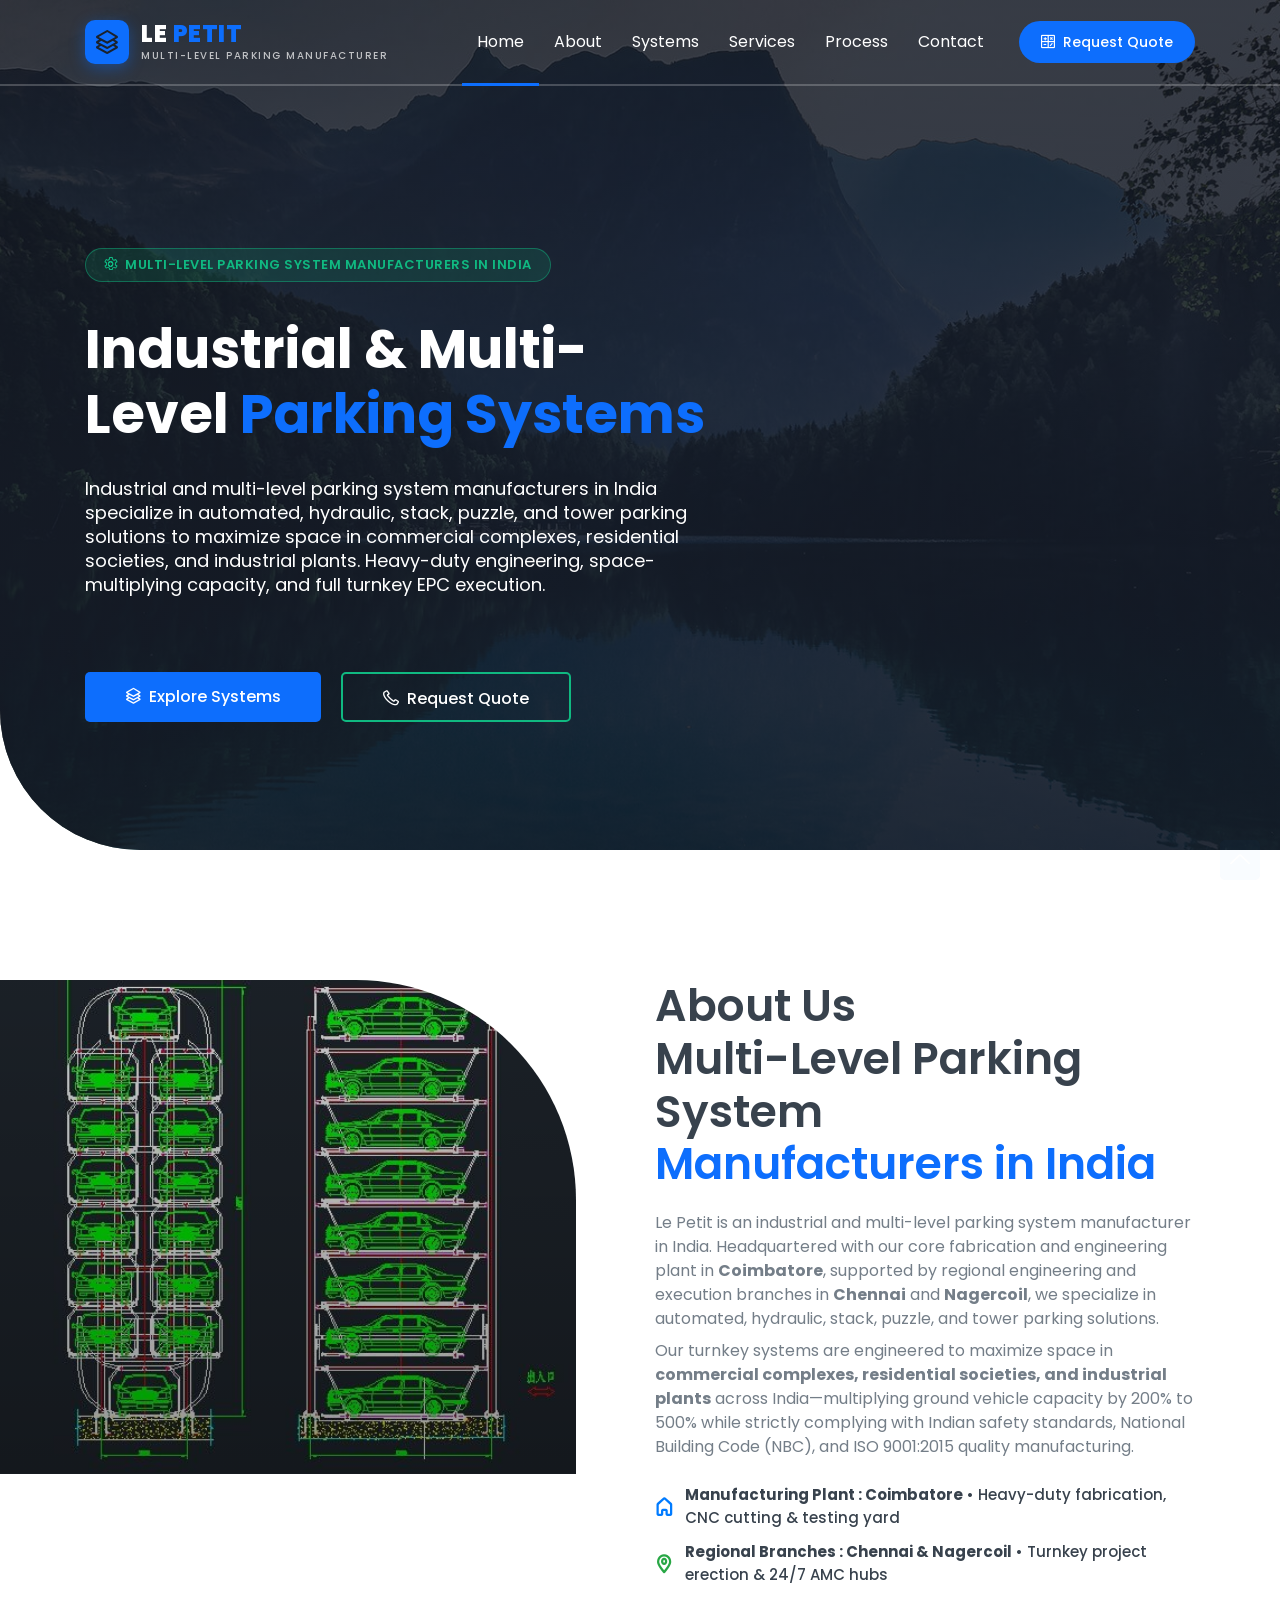
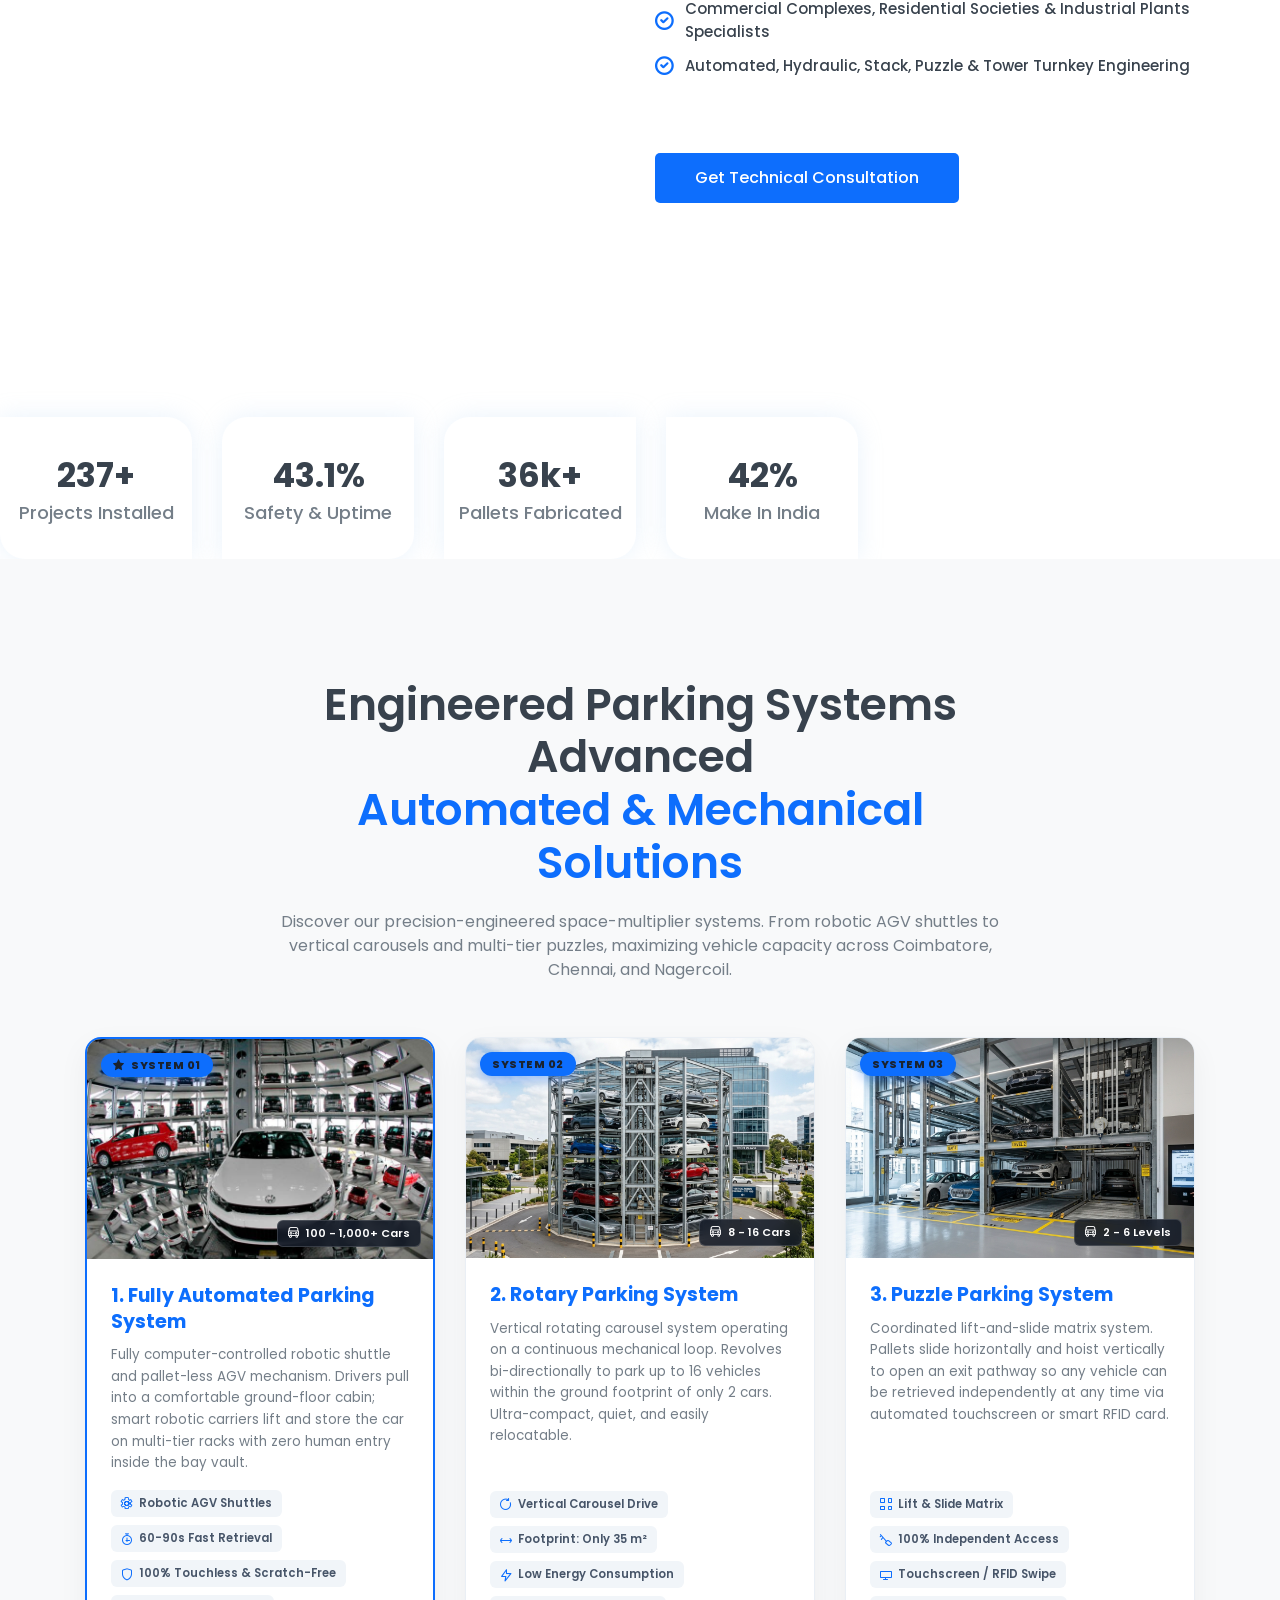
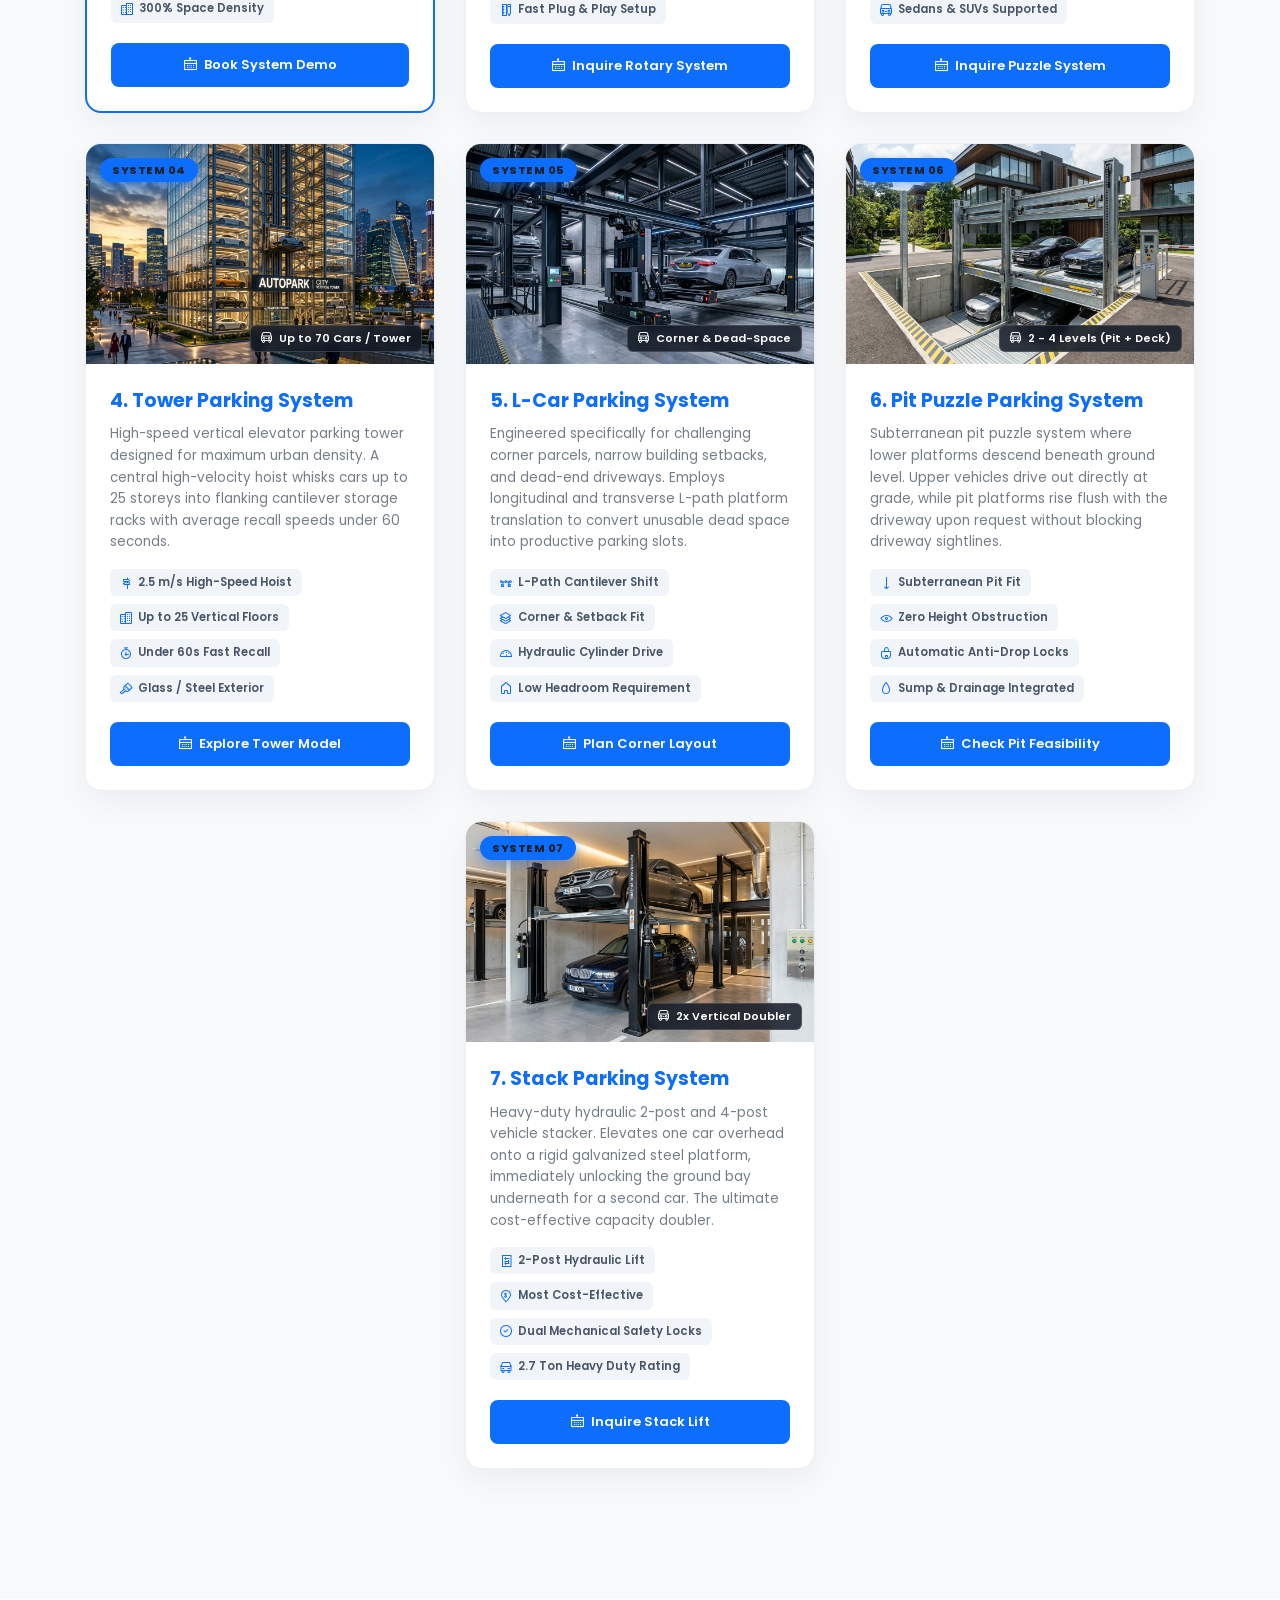
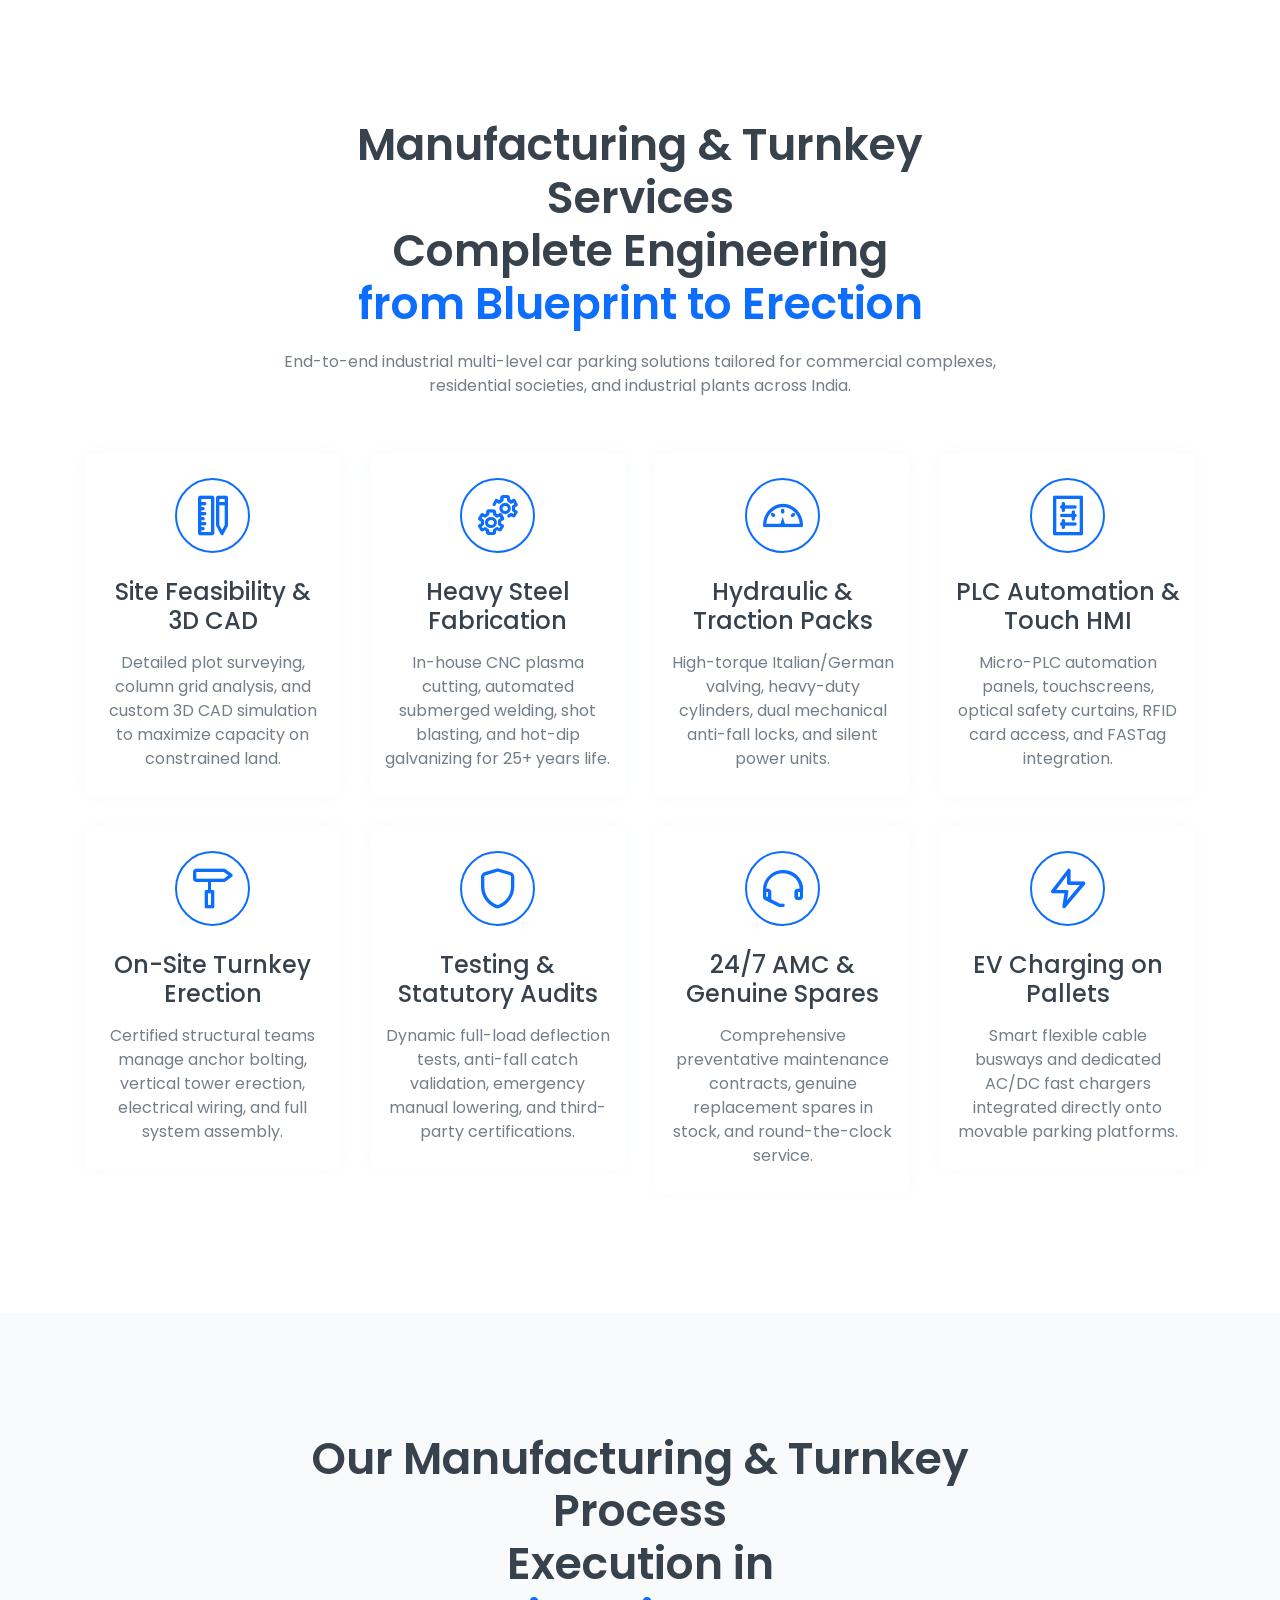
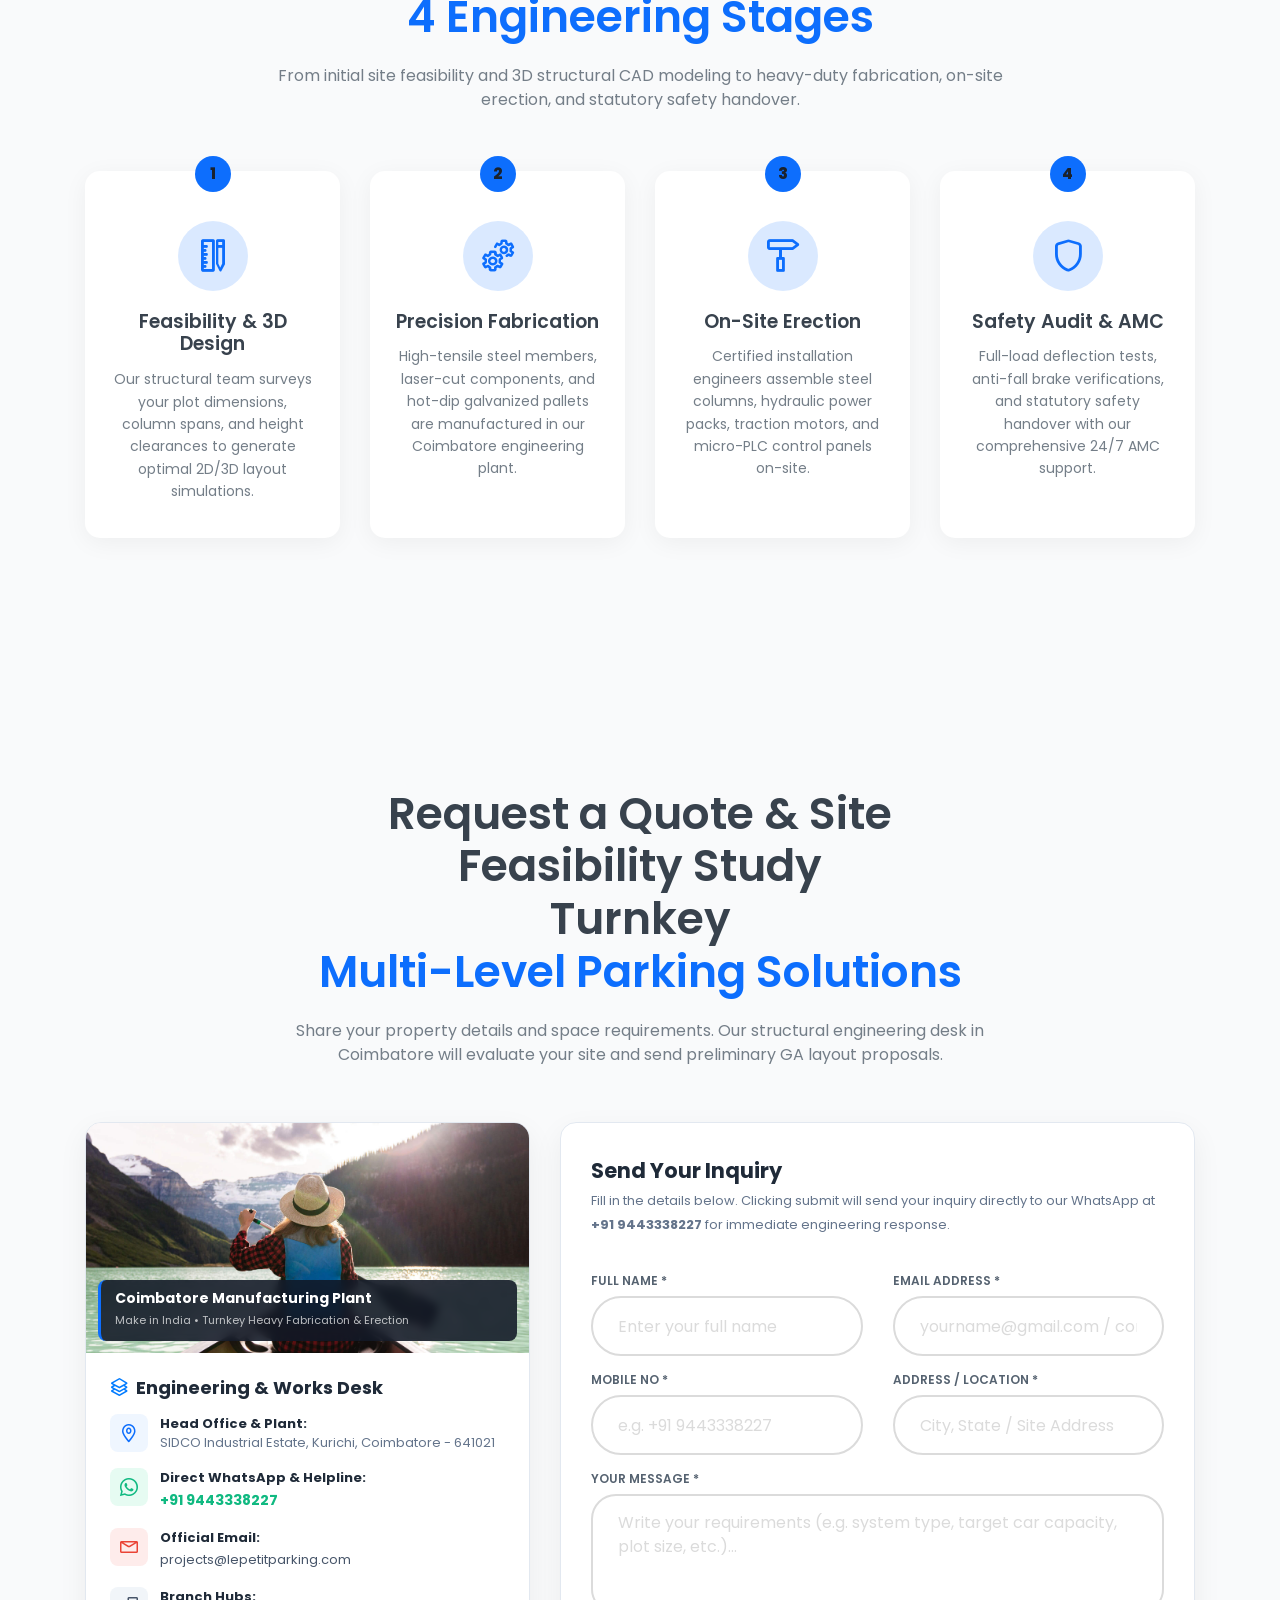
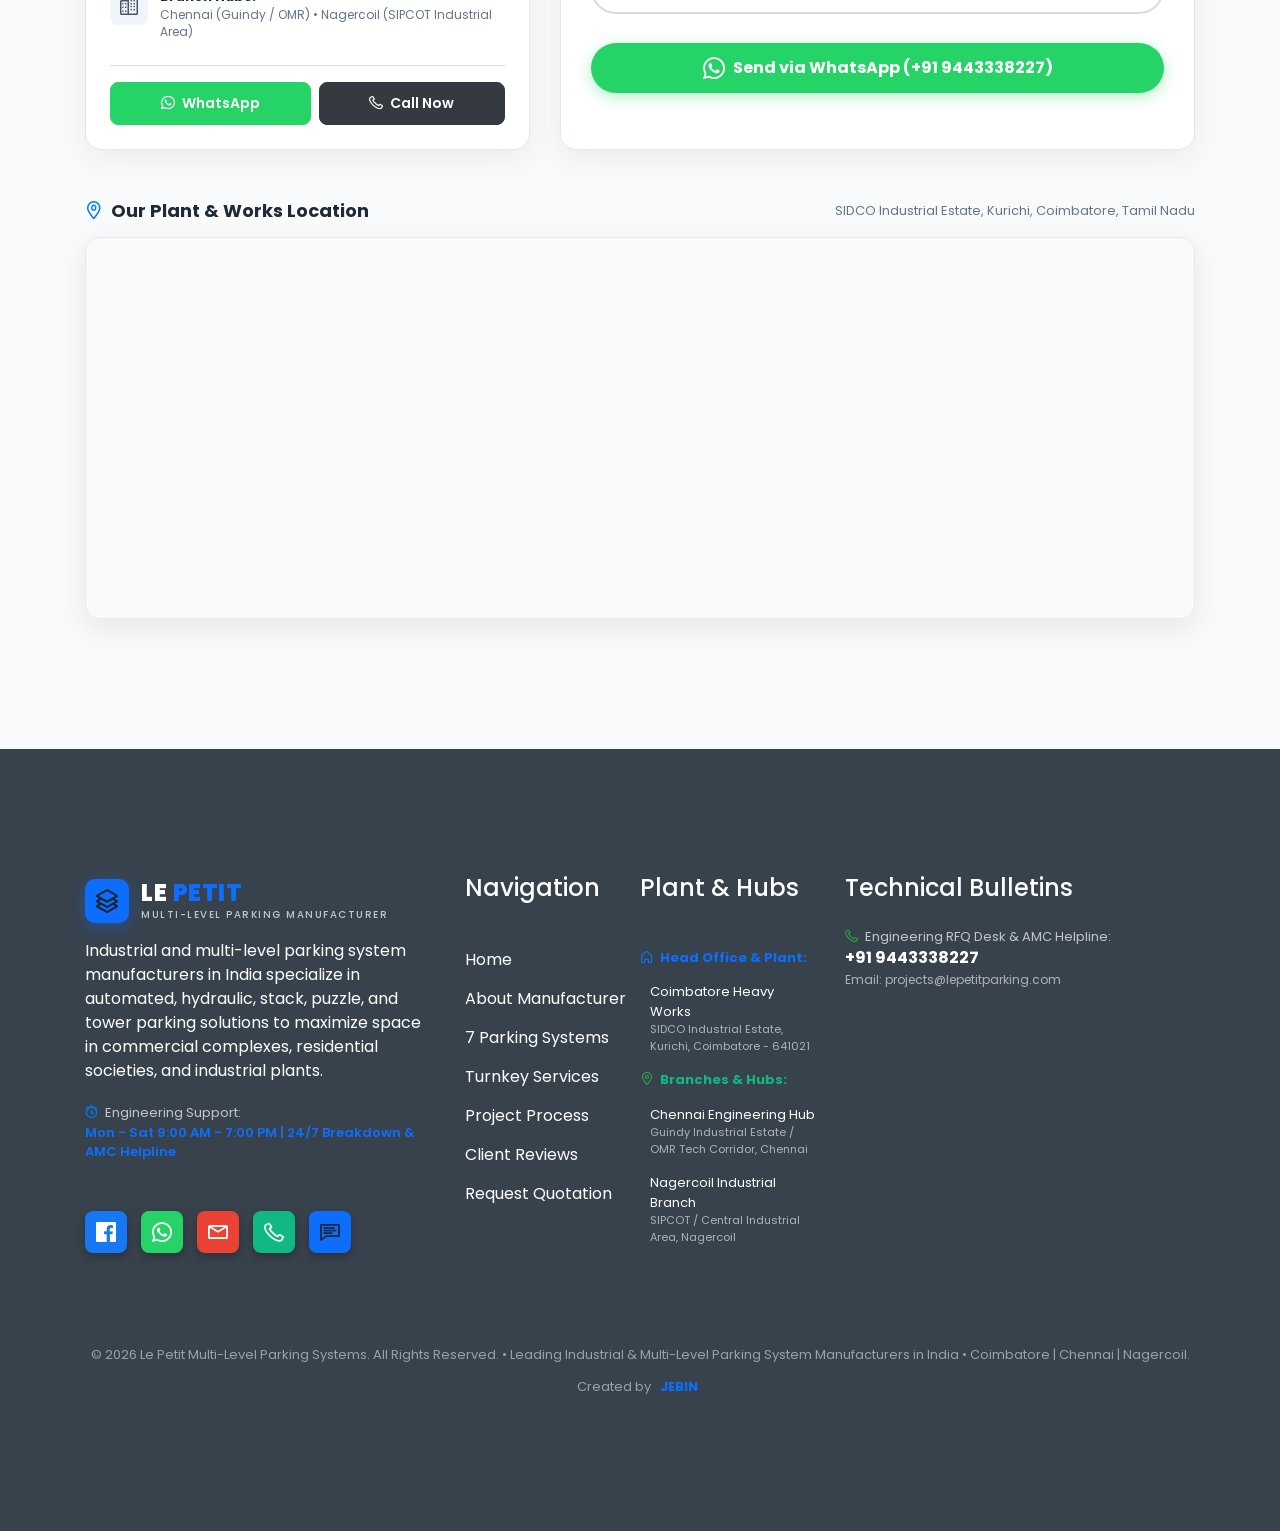
<file: index.html>
<!doctype html>
<html class="no-js" lang="en">

<head>
    <meta charset="utf-8">

    <!--====== Title ======-->
    <title>Le Petit - Smart Parking Reservation &amp; EV Mobility Hub | Head Office: Coimbatore</title>

    <meta name="description"
        content="AI-powered smart parking reservation system with real-time slot tracking, automated ANPR gate access, EV supercharging, and 24/7 guarded security.">
    <meta name="viewport" content="width=device-width, initial-scale=1">

    <!--====== Favicon Icon ======-->
    <link rel="shortcut icon" href="assets/images/favicon.png" type="image/png">

    <!--====== Animate CSS ======-->
    <link rel="stylesheet" href="assets/css/animate.css">

    <!--====== Nice Select CSS ======-->
    <link rel="stylesheet" href="assets/css/nice-select.css">

    <!--====== Line Icons CSS ======-->
    <link rel="stylesheet" href="assets/css/LineIcons.2.0.css">

    <!--====== Bootstrap CSS ======-->
    <link rel="stylesheet" href="assets/css/bootstrap.4.5.2.min.css">

    <!--====== Default CSS ======-->
    <link rel="stylesheet" href="assets/css/default.css">

    <!--====== Style CSS ======-->
    <link rel="stylesheet" href="assets/css/style.css">
</head>

<body>
    <!--[if IE]>
    <p class="browserupgrade">You are using an <strong>outdated</strong> browser. Please <a href="https://browsehappy.com/">upgrade your browser</a> to improve your experience and security.</p>
    <![endif]-->

    <!--====== PRELOADER PART START ======-->
    <div class="preloader">
        <div class="loader">
            <div class="ytp-spinner">
                <div class="ytp-spinner-container">
                    <div class="ytp-spinner-rotator">
                        <div class="ytp-spinner-left">
                            <div class="ytp-spinner-circle"></div>
                        </div>
                        <div class="ytp-spinner-right">
                            <div class="ytp-spinner-circle"></div>
                        </div>
                    </div>
                </div>
            </div>
        </div>
    </div>
    <!--====== PRELOADER PART ENDS ======-->

    <!--====== HEADER PART START ======-->
    <section class="header_area">
        <div class="header_navbar">
            <div class="container">
                <div class="row">
                    <div class="col-lg-12">
                        <nav class="navbar navbar-expand-lg">
                            <a class="navbar-brand" href="index.html">
                                <div class="logo_wrapper">
                                    <div class="logo_icon"><i class="lni lni-layers"></i></div>
                                    <div>
                                        <div class="logo_title">LE <span>PETIT</span></div>
                                        <span class="logo_subtitle">MULTI-LEVEL PARKING MANUFACTURER</span>
                                    </div>
                                </div>
                            </a>
                            <button class="navbar-toggler" type="button" data-toggle="collapse"
                                data-target="#navbarSupportedContent" aria-controls="navbarSupportedContent"
                                aria-expanded="false" aria-label="Toggle navigation">
                                <span class="toggler-icon"></span>
                                <span class="toggler-icon"></span>
                                <span class="toggler-icon"></span>
                            </button>

                            <div class="collapse navbar-collapse sub-menu-bar" id="navbarSupportedContent">
                                <ul id="nav" class="navbar-nav ml-auto">
                                    <li class="nav-item active">
                                        <a class="page-scroll" href="#home">Home</a>
                                    </li>
                                    <li class="nav-item">
                                        <a class="page-scroll" href="#about">About</a>
                                    </li>
                                    <li class="nav-item">
                                        <a class="page-scroll" href="#systems">Systems</a>
                                    </li>
                                    <li class="nav-item">
                                        <a class="page-scroll" href="#services">Services</a>
                                    </li>
                                    <li class="nav-item">
                                        <a class="page-scroll" href="#how-it-works">Process</a>
                                    </li>

                                    <li class="nav-item">
                                        <a class="page-scroll" href="#contact">Contact</a>
                                    </li>
                                </ul>
                                <div class="mobile_menu_cta d-lg-none mt-3">
                                    <a class="main-btn page-scroll d-block text-center" href="#contact"><i
                                            class="lni lni-calculator mr-1"></i> Request Quote</a>
                                </div>
                                <div class="nav_btn d-none d-lg-block">
                                    <a class="main-btn page-scroll" href="#contact"><i
                                            class="lni lni-calculator mr-1"></i>
                                        Request Quote</a>
                                </div>
                            </div> <!-- navbar collapse -->
                        </nav> <!-- navbar -->
                    </div>
                </div> <!-- row -->
            </div> <!-- container -->
        </div> <!-- header navbar -->

        <div id="home" class="header_slider">
            <div class="single_slider d-block d-lg-flex align-items-center">
                <!-- Responsive Background Video -->
                <video class="hero_bg_video" autoplay muted loop playsinline webkit-playsinline
                    poster="assets/images/hero-area.jpg">
                    <source src="assets/images/car1.mp4" type="video/mp4">
                    Your browser does not support the video tag.
                </video>
                <!-- Dark Gradient Overlay for optimal readability -->
                <div class="hero_video_overlay"></div>

                <div class="container">
                    <div class="row align-items-center">
                        <div class="col-lg-7 col-md-12">
                            <div class="slider_content">
                                <span class="hero_badge wow fadeInLeftBig" data-wow-duration="1.3s"
                                    data-wow-delay="0.1s">
                                    <i class="lni lni-cog mr-1"></i> Multi-Level Parking System Manufacturers in India
                                </span>
                                <h2 class="slider_title wow fadeInLeftBig" data-wow-duration="1.3s"
                                    data-wow-delay="0.3s">
                                    Industrial &amp; Multi-Level <span>Parking Systems</span>
                                </h2>
                                <p class="wow fadeInLeftBig" data-wow-duration="1.3s" data-wow-delay="0.5s">
                                    Industrial and multi-level parking system manufacturers in India specialize in
                                    automated, hydraulic, stack, puzzle, and tower parking solutions to maximize space
                                    in commercial complexes, residential societies, and industrial plants. Heavy-duty
                                    engineering, space-multiplying capacity, and full turnkey EPC execution.
                                </p>
                                <div class="slider_btns mt-30 wow fadeInLeftBig" data-wow-duration="1.3s"
                                    data-wow-delay="0.7s">
                                    <a href="#systems" class="main-btn mr-3 page-scroll"><i
                                            class="lni lni-layers mr-1"></i> Explore Systems</a>
                                    <a href="#contact" class="main-btn btn-outline page-scroll"
                                        style="background: transparent; border: 2px solid #10B981; color: #fff;"><i
                                            class="lni lni-phone mr-1"></i> Request Quote</a>
                                </div>
                            </div> <!-- slider content -->
                        </div>

                    </div> <!-- row -->
                </div> <!-- container -->
            </div> <!-- single slider -->
        </div> <!-- header slider -->
    </section>
    <!--====== HEADER PART ENDS ======-->

    <!--====== ABOUT PART START ======-->
    <section id="about" class="about_area pt-130 pb-130">
        <div class="about_wrapper">
            <div class="about_image bg_cover"
                style="background-image: linear-gradient(rgba(0,0,0,0.2), rgba(0,0,0,0.4)), url(assets/images/aa2.jpg)">
            </div>
            <div class="container">
                <div class="row justify-content-end">
                    <div class="col-lg-6">
                        <div class="about_content">
                            <div class="section_title">
                                <h3 class="title">About Us <br> Multi-Level Parking System <span>Manufacturers in
                                        India</span></h3>
                                <p>
                                    Le Petit is an industrial and multi-level parking system manufacturer in India.
                                    Headquartered with our core fabrication and engineering plant in
                                    <strong>Coimbatore</strong>, supported by regional engineering and execution
                                    branches in <strong>Chennai</strong> and <strong>Nagercoil</strong>, we specialize
                                    in automated, hydraulic, stack, puzzle, and tower parking solutions.
                                </p>
                                <p class="mt-2">
                                    Our turnkey systems are engineered to maximize space in <strong>commercial
                                        complexes, residential societies, and industrial plants</strong> across
                                    India—multiplying ground vehicle capacity by 200% to 500% while strictly complying
                                    with Indian safety standards, National Building Code (NBC), and ISO 9001:2015
                                    quality manufacturing.
                                </p>
                            </div> <!-- section title -->

                            <!-- Feature list -->
                            <div class="about_features_list">
                                <div class="feature_item">
                                    <i class="lni lni-home text-primary"></i>
                                    <span><strong>Manufacturing Plant : Coimbatore</strong> &bull; Heavy-duty
                                        fabrication, CNC cutting &amp; testing yard</span>
                                </div>
                                <div class="feature_item">
                                    <i class="lni lni-map-marker text-success"></i>
                                    <span><strong>Regional Branches : Chennai &amp; Nagercoil</strong> &bull; Turnkey
                                        project erection &amp; 24/7 AMC hubs</span>
                                </div>
                                <div class="feature_item">
                                    <i class="lni lni-checkmark-circle"></i>
                                    <span>Commercial Complexes, Residential Societies &amp; Industrial Plants
                                        Specialists</span>
                                </div>
                                <div class="feature_item">
                                    <i class="lni lni-checkmark-circle"></i>
                                    <span>Automated, Hydraulic, Stack, Puzzle &amp; Tower Turnkey Engineering</span>
                                </div>
                            </div>

                            <a href="#contact" class="main-btn page-scroll">Get Technical Consultation</a>
                        </div> <!-- about content -->


                    </div>
                </div> <!-- row -->
            </div> <!-- container -->
        </div> <!-- about wrapper -->
    </section>
    <!--====== ABOUT PART ENDS ======-->

    <div class="about_counter d-flex flex-wrap mt-4">
        <div class="single_counter counter_1 d-flex justify-content-center align-items-center wow fadeInUpBig"
            data-wow-duration="1.3s" data-wow-delay="0.2s">
            <div class="counter_wrapper text-center">
                <span class="counter">550</span><span>+</span>
                <p>Projects Installed</p>
            </div>
        </div>

        <div class="single_counter counter_2 d-flex justify-content-center align-items-center wow fadeInUpBig"
            data-wow-duration="1.3s" data-wow-delay="0.5s">
            <div class="counter_wrapper text-center">
                <span class="counter">99.8</span><span>%</span>
                <p>Safety &amp; Uptime</p>
            </div>
        </div>

        <div class="single_counter counter_2 d-flex justify-content-center align-items-center wow fadeInUpBig"
            data-wow-duration="1.3s" data-wow-delay="0.8s">
            <div class="counter_wrapper text-center">
                <span class="counter">85</span><span>k+</span>
                <p>Pallets Fabricated</p>
            </div>
        </div>

        <div class="single_counter counter_1 d-flex justify-content-center align-items-center wow fadeInUpBig"
            data-wow-duration="1.3s" data-wow-delay="1.1s">
            <div class="counter_wrapper text-center">
                <span class="counter">100</span><span>%</span>
                <p>Make In India</p>
            </div>
        </div>
    </div> <!-- about_counter -->

    <!--====== SMART PARKING SYSTEMS PART START ======-->
    <section id="systems" class="systems_area pt-120 pb-130">
        <div class="container">
            <div class="row justify-content-center">
                <div class="col-lg-8">
                    <div class="section_title text-center pb-25">
                        <h3 class="title">Engineered Parking Systems <br> Advanced <span>Automated &amp; Mechanical
                                Solutions</span></h3>
                        <p>Discover our precision-engineered space-multiplier systems. From robotic AGV shuttles to
                            vertical carousels and multi-tier puzzles, maximizing vehicle capacity across Coimbatore,
                            Chennai, and Nagercoil.</p>
                    </div> <!-- section title -->
                </div>
            </div> <!-- row -->

            <div class="row justify-content-center">
                <!-- System 1: Fully Automated Parking System -->
                <div class="col-lg-4 col-md-6 col-sm-12">
                    <div class="single_system_card featured_system wow fadeInUp" data-wow-duration="1.2s"
                        data-wow-delay="0.2s">
                        <div class="system_image_wrapper">
                            <span class="system_num_badge"><i class="lni lni-star-filled mr-1"></i> System 01</span>
                            <span class="system_capacity_tag"><i class="lni lni-car mr-1"></i> 100 - 1,000+ Cars</span>
                            <img src="assets/images/aa1.jpg" alt="1. Fully Automated Parking System">
                        </div>
                        <div class="system_content">
                            <h4 class="system_title"><a href="javascript:void(0)">1. Fully Automated Parking System</a>
                            </h4>
                            <p class="system_desc">
                                Fully computer-controlled robotic shuttle and pallet-less AGV mechanism. Drivers pull
                                into a comfortable ground-floor cabin; smart robotic carriers lift and store the car on
                                multi-tier racks with zero human entry inside the bay vault.
                            </p>
                            <div class="system_specs">
                                <span class="system_spec_tag"><i class="lni lni-cog"></i> Robotic AGV Shuttles</span>
                                <span class="system_spec_tag"><i class="lni lni-timer"></i> 60-90s Fast Retrieval</span>
                                <span class="system_spec_tag"><i class="lni lni-shield"></i> 100% Touchless &amp;
                                    Scratch-Free</span>
                                <span class="system_spec_tag"><i class="lni lni-apartment"></i> 300% Space
                                    Density</span>
                            </div>
                            <a href="#contact" class="main-btn page-scroll"
                                onclick="selectSystem('1. Fully Automated Parking System')">
                                <i class="lni lni-calendar mr-1"></i> Book System Demo
                            </a>
                        </div>
                    </div>
                </div>

                <!-- System 2: Rotary Parking System -->
                <div class="col-lg-4 col-md-6 col-sm-12">
                    <div class="single_system_card wow fadeInUp" data-wow-duration="1.2s" data-wow-delay="0.4s">
                        <div class="system_image_wrapper">
                            <span class="system_num_badge">System 02</span>
                            <span class="system_capacity_tag"><i class="lni lni-car mr-1"></i> 8 - 16 Cars</span>
                            <img src="assets/images/rotary-parking.jpg" alt="2. Rotary Parking System">
                        </div>
                        <div class="system_content">
                            <h4 class="system_title"><a href="javascript:void(0)">2. Rotary Parking System</a></h4>
                            <p class="system_desc">
                                Vertical rotating carousel system operating on a continuous mechanical loop. Revolves
                                bi-directionally to park up to 16 vehicles within the ground footprint of only 2 cars.
                                Ultra-compact, quiet, and easily relocatable.
                            </p>
                            <div class="system_specs">
                                <span class="system_spec_tag"><i class="lni lni-spinner-arrow"></i> Vertical Carousel
                                    Drive</span>
                                <span class="system_spec_tag"><i class="lni lni-arrows-horizontal"></i> Footprint: Only
                                    35 m²</span>
                                <span class="system_spec_tag"><i class="lni lni-bolt"></i> Low Energy Consumption</span>
                                <span class="system_spec_tag"><i class="lni lni-ruler-pencil"></i> Fast Plug &amp; Play
                                    Setup</span>
                            </div>
                            <a href="#contact" class="main-btn page-scroll"
                                onclick="selectSystem('2. Rotary Parking System')">
                                <i class="lni lni-calendar mr-1"></i> Inquire Rotary System
                            </a>
                        </div>
                    </div>
                </div>

                <!-- System 3: Puzzle Parking System -->
                <div class="col-lg-4 col-md-6 col-sm-12">
                    <div class="single_system_card wow fadeInUp" data-wow-duration="1.2s" data-wow-delay="0.6s">
                        <div class="system_image_wrapper">
                            <span class="system_num_badge">System 03</span>
                            <span class="system_capacity_tag"><i class="lni lni-car mr-1"></i> 2 - 6 Levels</span>
                            <img src="assets/images/puzzle-parking.jpg" alt="3. Puzzle Parking System">
                        </div>
                        <div class="system_content">
                            <h4 class="system_title"><a href="javascript:void(0)">3. Puzzle Parking System</a></h4>
                            <p class="system_desc">
                                Coordinated lift-and-slide matrix system. Pallets slide horizontally and hoist
                                vertically to open an exit pathway so any vehicle can be retrieved independently at any
                                time via automated touchscreen or smart RFID card.
                            </p>
                            <div class="system_specs">
                                <span class="system_spec_tag"><i class="lni lni-grid-alt"></i> Lift &amp; Slide
                                    Matrix</span>
                                <span class="system_spec_tag"><i class="lni lni-key"></i> 100% Independent Access</span>
                                <span class="system_spec_tag"><i class="lni lni-display"></i> Touchscreen / RFID
                                    Swipe</span>
                                <span class="system_spec_tag"><i class="lni lni-car"></i> Sedans &amp; SUVs
                                    Supported</span>
                            </div>
                            <a href="#contact" class="main-btn page-scroll"
                                onclick="selectSystem('3. Puzzle Parking System')">
                                <i class="lni lni-calendar mr-1"></i> Inquire Puzzle System
                            </a>
                        </div>
                    </div>
                </div>

                <!-- System 4: Tower Parking System -->
                <div class="col-lg-4 col-md-6 col-sm-12">
                    <div class="single_system_card wow fadeInUp" data-wow-duration="1.2s" data-wow-delay="0.3s">
                        <div class="system_image_wrapper">
                            <span class="system_num_badge">System 04</span>
                            <span class="system_capacity_tag"><i class="lni lni-car mr-1"></i> Up to 70 Cars /
                                Tower</span>
                            <img src="assets/images/tower-parking.jpg" alt="4. Tower Parking System">
                        </div>
                        <div class="system_content">
                            <h4 class="system_title"><a href="javascript:void(0)">4. Tower Parking System</a></h4>
                            <p class="system_desc">
                                High-speed vertical elevator parking tower designed for maximum urban density. A central
                                high-velocity hoist whisks cars up to 25 storeys into flanking cantilever storage racks
                                with average recall speeds under 60 seconds.
                            </p>
                            <div class="system_specs">
                                <span class="system_spec_tag"><i class="lni lni-direction-alt"></i> 2.5 m/s High-Speed
                                    Hoist</span>
                                <span class="system_spec_tag"><i class="lni lni-apartment"></i> Up to 25 Vertical
                                    Floors</span>
                                <span class="system_spec_tag"><i class="lni lni-timer"></i> Under 60s Fast Recall</span>
                                <span class="system_spec_tag"><i class="lni lni-brush"></i> Glass / Steel
                                    Exterior</span>
                            </div>
                            <a href="#contact" class="main-btn page-scroll"
                                onclick="selectSystem('4. Tower Parking System')">
                                <i class="lni lni-calendar mr-1"></i> Explore Tower Model
                            </a>
                        </div>
                    </div>
                </div>

                <!-- System 5: L-Car Parking System -->
                <div class="col-lg-4 col-md-6 col-sm-12">
                    <div class="single_system_card wow fadeInUp" data-wow-duration="1.2s" data-wow-delay="0.5s">
                        <div class="system_image_wrapper">
                            <span class="system_num_badge">System 05</span>
                            <span class="system_capacity_tag"><i class="lni lni-car mr-1"></i> Corner &amp;
                                Dead-Space</span>
                            <img src="assets/images/lcar-parking.jpg" alt="5. L-Car Parking System">
                        </div>
                        <div class="system_content">
                            <h4 class="system_title"><a href="javascript:void(0)">5. L-Car Parking System</a></h4>
                            <p class="system_desc">
                                Engineered specifically for challenging corner parcels, narrow building setbacks, and
                                dead-end driveways. Employs longitudinal and transverse L-path platform translation to
                                convert unusable dead space into productive parking slots.
                            </p>
                            <div class="system_specs">
                                <span class="system_spec_tag"><i class="lni lni-vector"></i> L-Path Cantilever
                                    Shift</span>
                                <span class="system_spec_tag"><i class="lni lni-layers"></i> Corner &amp; Setback
                                    Fit</span>
                                <span class="system_spec_tag"><i class="lni lni-dashboard"></i> Hydraulic Cylinder
                                    Drive</span>
                                <span class="system_spec_tag"><i class="lni lni-home"></i> Low Headroom
                                    Requirement</span>
                            </div>
                            <a href="#contact" class="main-btn page-scroll"
                                onclick="selectSystem('5. L-Car Parking System')">
                                <i class="lni lni-calendar mr-1"></i> Plan Corner Layout
                            </a>
                        </div>
                    </div>
                </div>

                <!-- System 6: Pit Puzzle Parking System -->
                <div class="col-lg-4 col-md-6 col-sm-12">
                    <div class="single_system_card wow fadeInUp" data-wow-duration="1.2s" data-wow-delay="0.7s">
                        <div class="system_image_wrapper">
                            <span class="system_num_badge">System 06</span>
                            <span class="system_capacity_tag"><i class="lni lni-car mr-1"></i> 2 - 4 Levels (Pit +
                                Deck)</span>
                            <img src="assets/images/pit-puzzle-parking.jpg" alt="6. Pit Puzzle Parking System">
                        </div>
                        <div class="system_content">
                            <h4 class="system_title"><a href="javascript:void(0)">6. Pit Puzzle Parking System</a></h4>
                            <p class="system_desc">
                                Subterranean pit puzzle system where lower platforms descend beneath ground level. Upper
                                vehicles drive out directly at grade, while pit platforms rise flush with the driveway
                                upon request without blocking driveway sightlines.
                            </p>
                            <div class="system_specs">
                                <span class="system_spec_tag"><i class="lni lni-arrow-down"></i> Subterranean Pit
                                    Fit</span>
                                <span class="system_spec_tag"><i class="lni lni-eye"></i> Zero Height Obstruction</span>
                                <span class="system_spec_tag"><i class="lni lni-lock"></i> Automatic Anti-Drop
                                    Locks</span>
                                <span class="system_spec_tag"><i class="lni lni-drop"></i> Sump &amp; Drainage
                                    Integrated</span>
                            </div>
                            <a href="#contact" class="main-btn page-scroll"
                                onclick="selectSystem('6. Pit Puzzle Parking System')">
                                <i class="lni lni-calendar mr-1"></i> Check Pit Feasibility
                            </a>
                        </div>
                    </div>
                </div>

                <!-- System 7: Stack Parking System -->
                <div class="col-lg-4 col-md-6 col-sm-12">
                    <div class="single_system_card wow fadeInUp" data-wow-duration="1.2s" data-wow-delay="0.4s">
                        <div class="system_image_wrapper">
                            <span class="system_num_badge">System 07</span>
                            <span class="system_capacity_tag"><i class="lni lni-car mr-1"></i> 2x Vertical
                                Doubler</span>
                            <img src="assets/images/stack-parking.jpg" alt="7. Stack Parking System">
                        </div>
                        <div class="system_content">
                            <h4 class="system_title"><a href="javascript:void(0)">7. Stack Parking System</a></h4>
                            <p class="system_desc">
                                Heavy-duty hydraulic 2-post and 4-post vehicle stacker. Elevates one car overhead onto a
                                rigid galvanized steel platform, immediately unlocking the ground bay underneath for a
                                second car. The ultimate cost-effective capacity doubler.
                            </p>
                            <div class="system_specs">
                                <span class="system_spec_tag"><i class="lni lni-control-panel"></i> 2-Post Hydraulic
                                    Lift</span>
                                <span class="system_spec_tag"><i class="lni lni-money-location"></i> Most
                                    Cost-Effective</span>
                                <span class="system_spec_tag"><i class="lni lni-checkmark-circle"></i> Dual Mechanical
                                    Safety Locks</span>
                                <span class="system_spec_tag"><i class="lni lni-car-alt"></i> 2.7 Ton Heavy Duty
                                    Rating</span>
                            </div>
                            <a href="#contact" class="main-btn page-scroll"
                                onclick="selectSystem('7. Stack Parking System')">
                                <i class="lni lni-calendar mr-1"></i> Inquire Stack Lift
                            </a>
                        </div>
                    </div>
                </div>
            </div> <!-- row -->
        </div> <!-- container -->
    </section>
    <!--====== SMART PARKING SYSTEMS PART ENDS ======-->

    <!--====== SERVICES PART START ======-->
    <section id="services" class="services_area pt-120 pb-120">
        <div class="container">
            <div class="row justify-content-center">
                <div class="col-lg-8">
                    <div class="section_title text-center pb-25">
                        <h3 class="title">Manufacturing &amp; Turnkey Services <br> Complete Engineering <span>from
                                Blueprint to Erection</span></h3>
                        <p>End-to-end industrial multi-level car parking solutions tailored for commercial complexes,
                            residential societies, and industrial plants across India.</p>
                    </div> <!-- section title -->
                </div>
            </div> <!-- row -->

            <div class="row">
                <!-- Service 1 -->
                <div class="col-lg-3 col-sm-6">
                    <div class="single_service mt-30 text-center wow fadeInUpBig" data-wow-duration="1.3s"
                        data-wow-delay="0.2s">
                        <div class="services_icon">
                            <i class="lni lni-ruler-pencil"></i>
                        </div>
                        <div class="services_content">
                            <h4 class="title">Site Feasibility &amp; 3D CAD</h4>
                            <p>Detailed plot surveying, column grid analysis, and custom 3D CAD simulation to maximize
                                capacity on constrained land.</p>
                        </div>
                    </div>
                </div>

                <!-- Service 2 -->
                <div class="col-lg-3 col-sm-6">
                    <div class="single_service mt-30 text-center wow fadeInUpBig" data-wow-duration="1.3s"
                        data-wow-delay="0.4s">
                        <div class="services_icon">
                            <i class="lni lni-cogs"></i>
                        </div>
                        <div class="services_content">
                            <h4 class="title">Heavy Steel Fabrication</h4>
                            <p>In-house CNC plasma cutting, automated submerged welding, shot blasting, and hot-dip
                                galvanizing for 25+ years life.</p>
                        </div>
                    </div>
                </div>

                <!-- Service 3 -->
                <div class="col-lg-3 col-sm-6">
                    <div class="single_service mt-30 text-center wow fadeInUpBig" data-wow-duration="1.3s"
                        data-wow-delay="0.6s">
                        <div class="services_icon">
                            <i class="lni lni-dashboard"></i>
                        </div>
                        <div class="services_content">
                            <h4 class="title">Hydraulic &amp; Traction Packs</h4>
                            <p>High-torque Italian/German valving, heavy-duty cylinders, dual mechanical anti-fall
                                locks, and silent power units.</p>
                        </div>
                    </div>
                </div>

                <!-- Service 4 -->
                <div class="col-lg-3 col-sm-6">
                    <div class="single_service mt-30 text-center wow fadeInUpBig" data-wow-duration="1.3s"
                        data-wow-delay="0.8s">
                        <div class="services_icon">
                            <i class="lni lni-control-panel"></i>
                        </div>
                        <div class="services_content">
                            <h4 class="title">PLC Automation &amp; Touch HMI</h4>
                            <p>Micro-PLC automation panels, touchscreens, optical safety curtains, RFID card access, and
                                FASTag integration.</p>
                        </div>
                    </div>
                </div>

                <!-- Service 5 -->
                <div class="col-lg-3 col-sm-6">
                    <div class="single_service mt-30 text-center wow fadeInUpBig" data-wow-duration="1.3s"
                        data-wow-delay="0.2s">
                        <div class="services_icon">
                            <i class="lni lni-hammer"></i>
                        </div>
                        <div class="services_content">
                            <h4 class="title">On-Site Turnkey Erection</h4>
                            <p>Certified structural teams manage anchor bolting, vertical tower erection, electrical
                                wiring, and full system assembly.</p>
                        </div>
                    </div>
                </div>

                <!-- Service 6 -->
                <div class="col-lg-3 col-sm-6">
                    <div class="single_service mt-30 text-center wow fadeInUpBig" data-wow-duration="1.3s"
                        data-wow-delay="0.4s">
                        <div class="services_icon">
                            <i class="lni lni-shield"></i>
                        </div>
                        <div class="services_content">
                            <h4 class="title">Testing &amp; Statutory Audits</h4>
                            <p>Dynamic full-load deflection tests, anti-fall catch validation, emergency manual
                                lowering, and third-party certifications.</p>
                        </div>
                    </div>
                </div>

                <!-- Service 7 -->
                <div class="col-lg-3 col-sm-6">
                    <div class="single_service mt-30 text-center wow fadeInUpBig" data-wow-duration="1.3s"
                        data-wow-delay="0.6s">
                        <div class="services_icon">
                            <i class="lni lni-headphone-alt"></i>
                        </div>
                        <div class="services_content">
                            <h4 class="title">24/7 AMC &amp; Genuine Spares</h4>
                            <p>Comprehensive preventative maintenance contracts, genuine replacement spares in stock,
                                and round-the-clock service.</p>
                        </div>
                    </div>
                </div>

                <!-- Service 8 -->
                <div class="col-lg-3 col-sm-6">
                    <div class="single_service mt-30 text-center wow fadeInUpBig" data-wow-duration="1.3s"
                        data-wow-delay="0.8s">
                        <div class="services_icon">
                            <i class="lni lni-bolt"></i>
                        </div>
                        <div class="services_content">
                            <h4 class="title">EV Charging on Pallets</h4>
                            <p>Smart flexible cable busways and dedicated AC/DC fast chargers integrated directly onto
                                movable parking platforms.</p>
                        </div>
                    </div>
                </div>
            </div> <!-- row -->
        </div> <!-- container -->
    </section>
    <!--====== SERVICES PART ENDS ======-->

    <!--====== HOW IT WORKS / PROJECT PROCESS PART START ======-->
    <section id="how-it-works" class="team_area pt-120 pb-130">
        <div class="container">
            <div class="row justify-content-center">
                <div class="col-lg-8">
                    <div class="section_title text-center pb-35">
                        <h3 class="title">Our Manufacturing &amp; Turnkey Process <br> Execution in <span>4 Engineering
                                Stages</span></h3>
                        <p>From initial site feasibility and 3D structural CAD modeling to heavy-duty fabrication,
                            on-site erection, and statutory safety handover.</p>
                    </div>
                </div>
            </div> <!-- row -->

            <div class="row">
                <!-- Step 1 -->
                <div class="col-lg-3 col-sm-6 mt-4">
                    <div class="step_card">
                        <div class="step_number">1</div>
                        <div class="step_icon">
                            <i class="lni lni-ruler-pencil"></i>
                        </div>
                        <h4 class="step_title">Feasibility &amp; 3D Design</h4>
                        <p class="step_desc">Our structural team surveys your plot dimensions, column spans, and height
                            clearances to generate optimal 2D/3D layout simulations.</p>
                    </div>
                </div>

                <!-- Step 2 -->
                <div class="col-lg-3 col-sm-6 mt-4">
                    <div class="step_card">
                        <div class="step_number">2</div>
                        <div class="step_icon">
                            <i class="lni lni-cogs"></i>
                        </div>
                        <h4 class="step_title">Precision Fabrication</h4>
                        <p class="step_desc">High-tensile steel members, laser-cut components, and hot-dip galvanized
                            pallets are manufactured in our Coimbatore engineering plant.</p>
                    </div>
                </div>

                <!-- Step 3 -->
                <div class="col-lg-3 col-sm-6 mt-4">
                    <div class="step_card">
                        <div class="step_number">3</div>
                        <div class="step_icon">
                            <i class="lni lni-hammer"></i>
                        </div>
                        <h4 class="step_title">On-Site Erection</h4>
                        <p class="step_desc">Certified installation engineers assemble steel columns, hydraulic power
                            packs, traction motors, and micro-PLC control panels on-site.</p>
                    </div>
                </div>

                <!-- Step 4 -->
                <div class="col-lg-3 col-sm-6 mt-4">
                    <div class="step_card">
                        <div class="step_number">4</div>
                        <div class="step_icon">
                            <i class="lni lni-shield"></i>
                        </div>
                        <h4 class="step_title">Safety Audit &amp; AMC</h4>
                        <p class="step_desc">Full-load deflection tests, anti-fall brake verifications, and statutory
                            safety handover with our comprehensive 24/7 AMC support.</p>
                    </div>
                </div>
            </div> <!-- row -->
        </div> <!-- container -->
    </section>
    <!--====== HOW IT WORKS / PROJECT PROCESS PART ENDS ======-->


    <!--====== CONTACT & RFQ CONSULTATION PART START ======-->
    <section id="contact" class="contact_area pt-120 pb-130">
        <div class="container">
            <div class="row justify-content-center">
                <div class="col-lg-8">
                    <div class="section_title text-center pb-25">
                        <h3 class="title">Request a Quote &amp; Site Feasibility Study <br> Turnkey <span>Multi-Level Parking Solutions</span></h3>
                        <p>Share your property details and space requirements. Our structural engineering desk in Coimbatore will evaluate your site and send preliminary GA layout proposals.</p>
                    </div>
                </div>
            </div> <!-- row -->

            <div class="contact_box_wrapper mt-30">
                <div class="row align-items-stretch">
                    <!-- Left Side: Facility Image & Contact Info -->
                    <div class="col-lg-5 col-md-12 mb-4 mb-lg-0">
                        <div class="contact_image_card h-100" style="background: #fff; border-radius: 16px; overflow: hidden; box-shadow: 0 10px 30px rgba(0,0,0,0.06); border: 1px solid #E2E8F0; display: flex; flex-direction: column;">
                            <div class="contact_image_holder position-relative" style="height: 230px; overflow: hidden;">
                                <img src="assets/images/about_image.jpg" alt="Le Petit Multi-Level Parking Works" style="width: 100%; height: 100%; object-fit: cover;">
                                <div style="position: absolute; bottom: 12px; left: 12px; right: 12px; background: rgba(18, 25, 38, 0.88); backdrop-filter: blur(4px); padding: 10px 14px; border-radius: 8px; color: #fff; border-left: 3px solid #0D6EFD;">
                                    <h6 style="color: #fff; font-size: 14px; font-weight: 700; margin: 0;">Coimbatore Manufacturing Plant</h6>
                                    <small style="color: rgba(255,255,255,0.7); font-size: 11px;">Make in India &bull; Turnkey Heavy Fabrication &amp; Erection</small>
                                </div>
                            </div>

                            <div class="p-4 flex-grow-1 d-flex flex-column justify-content-between">
                                <div>
                                    <h5 style="color: #1F2A38; font-weight: 700; font-size: 18px; margin-bottom: 16px;">
                                        <i class="lni lni-layers text-primary mr-1"></i> Engineering &amp; Works Desk
                                    </h5>
                                    
                                    <div class="d-flex align-items-start mb-3">
                                        <div style="width: 38px; height: 38px; border-radius: 8px; background: #EFF6FF; color: #0D6EFD; display: flex; align-items: center; justify-content: center; font-size: 18px; margin-right: 12px; flex-shrink: 0;">
                                            <i class="lni lni-map-marker"></i>
                                        </div>
                                        <div>
                                            <strong style="color: #1F2A38; font-size: 13px; display: block;">Head Office &amp; Plant:</strong>
                                            <p style="color: #64748B; font-size: 13px; margin: 0; line-height: 1.4;">SIDCO Industrial Estate, Kurichi, Coimbatore - 641021</p>
                                        </div>
                                    </div>

                                    <div class="d-flex align-items-start mb-3">
                                        <div style="width: 38px; height: 38px; border-radius: 8px; background: #E6FBF2; color: #10B981; display: flex; align-items: center; justify-content: center; font-size: 18px; margin-right: 12px; flex-shrink: 0;">
                                            <i class="lni lni-whatsapp"></i>
                                        </div>
                                        <div>
                                            <strong style="color: #1F2A38; font-size: 13px; display: block;">Direct WhatsApp &amp; Helpline:</strong>
                                            <a href="https://wa.me/919443338227" target="_blank" rel="noopener noreferrer" style="color: #10B981; font-weight: 700; font-size: 14px; text-decoration: none;">+91 9443338227</a>
                                        </div>
                                    </div>

                                    <div class="d-flex align-items-start mb-3">
                                        <div style="width: 38px; height: 38px; border-radius: 8px; background: #FEECEB; color: #EA4335; display: flex; align-items: center; justify-content: center; font-size: 18px; margin-right: 12px; flex-shrink: 0;">
                                            <i class="lni lni-envelope"></i>
                                        </div>
                                        <div>
                                            <strong style="color: #1F2A38; font-size: 13px; display: block;">Official Email:</strong>
                                            <a href="mailto:projects@lepetitparking.com" style="color: #475569; font-size: 13px; text-decoration: none;">projects@lepetitparking.com</a>
                                        </div>
                                    </div>

                                    <div class="d-flex align-items-start">
                                        <div style="width: 38px; height: 38px; border-radius: 8px; background: #F1F5F9; color: #475569; display: flex; align-items: center; justify-content: center; font-size: 18px; margin-right: 12px; flex-shrink: 0;">
                                            <i class="lni lni-apartment"></i>
                                        </div>
                                        <div>
                                            <strong style="color: #1F2A38; font-size: 13px; display: block;">Branch Hubs:</strong>
                                            <p style="color: #64748B; font-size: 12px; margin: 0; line-height: 1.4;">Chennai (Guindy / OMR) &bull; Nagercoil (SIPCOT Industrial Area)</p>
                                        </div>
                                    </div>
                                </div>

                                <div class="mt-4 pt-3 border-top d-flex justify-content-between">
                                    <a href="https://wa.me/919443338227?text=Hello%20Le%20Petit%20Parking%20Systems,%20I%20would%20like%20to%20inquire%20about%20multi-level%20parking%20systems" target="_blank" rel="noopener noreferrer" class="btn btn-sm btn-success flex-grow-1 mr-2" style="background: #25D366; border-color: #25D366; padding: 10px 14px; font-weight: 600; border-radius: 8px;">
                                        <i class="lni lni-whatsapp mr-1"></i> WhatsApp
                                    </a>
                                    <a href="tel:+919443338227" class="btn btn-sm btn-dark flex-grow-1" style="padding: 10px 14px; font-weight: 600; border-radius: 8px;">
                                        <i class="lni lni-phone mr-1"></i> Call Now
                                    </a>
                                </div>
                            </div>
                        </div>
                    </div>

                    <!-- Right Side: Simplified Contact Form -->
                    <div class="col-lg-7 col-md-12">
                        <div class="contact_form h-100" style="background: #fff; padding: 35px 30px; border-radius: 16px; box-shadow: 0 10px 30px rgba(0,0,0,0.06); border: 1px solid #E2E8F0;">
                            <h4 style="color: #1F2A38; font-weight: 700; font-size: 21px; margin-bottom: 6px;">
                                Send Your Inquiry
                            </h4>
                            <p style="color: #64748B; font-size: 13px; margin-bottom: 20px;">
                                Fill in the details below. Clicking submit will send your inquiry directly to our WhatsApp at <strong>+91 9443338227</strong> for immediate engineering response.
                            </p>

                            <form id="industrialRfqForm" onsubmit="handleRfqSubmit(event)">
                                <div class="row">
                                    <!-- 1. Full Name -->
                                    <div class="col-md-6 col-12">
                                        <div class="single_form" style="margin-top: 15px;">
                                            <label style="font-size:12px; font-weight:600; color:#556270; text-transform:uppercase; margin-bottom: 6px; display: block;">Full Name *</label>
                                            <input type="text" name="name" id="rfqName" placeholder="Enter your full name" required>
                                        </div>
                                    </div>

                                    <!-- 2. Email Address -->
                                    <div class="col-md-6 col-12">
                                        <div class="single_form" style="margin-top: 15px;">
                                            <label style="font-size:12px; font-weight:600; color:#556270; text-transform:uppercase; margin-bottom: 6px; display: block;">Email Address *</label>
                                            <input type="email" name="email" id="rfqEmail" placeholder="yourname@gmail.com / corporate email" required>
                                        </div>
                                    </div>

                                    <!-- 3. Mobile Number -->
                                    <div class="col-md-6 col-12">
                                        <div class="single_form" style="margin-top: 15px;">
                                            <label style="font-size:12px; font-weight:600; color:#556270; text-transform:uppercase; margin-bottom: 6px; display: block;">Mobile No *</label>
                                            <input type="tel" name="phone" id="rfqPhone" placeholder="e.g. +91 9443338227" required>
                                        </div>
                                    </div>

                                    <!-- 4. Address -->
                                    <div class="col-md-6 col-12">
                                        <div class="single_form" style="margin-top: 15px;">
                                            <label style="font-size:12px; font-weight:600; color:#556270; text-transform:uppercase; margin-bottom: 6px; display: block;">Address / Location *</label>
                                            <input type="text" name="address" id="rfqAddress" placeholder="City, State / Site Address" required>
                                        </div>
                                    </div>

                                    <!-- 5. Message -->
                                    <div class="col-12">
                                        <div class="single_form" style="margin-top: 15px;">
                                            <label style="font-size:12px; font-weight:600; color:#556270; text-transform:uppercase; margin-bottom: 6px; display: block;">Your Message *</label>
                                            <textarea name="message" id="rfqMessage" style="height: 120px;" placeholder="Write your requirements (e.g. system type, target car capacity, plot size, etc.)..." required></textarea>
                                        </div>
                                    </div>

                                    <!-- 6. Submit Button -->
                                    <div class="col-12">
                                        <div class="single_form" style="margin-top: 22px;">
                                            <button type="submit" class="main-btn" style="width: 100%; font-size: 16px; padding: 15px 0; background: #25D366; border-color: #25D366; color: #fff; font-weight: 700; border-radius: 50px; display: flex; align-items: center; justify-content: center; box-shadow: 0 4px 15px rgba(37, 211, 102, 0.35);">
                                                <i class="lni lni-whatsapp mr-2" style="font-size: 22px;"></i> Send via WhatsApp (+91 9443338227)
                                            </button>
                                        </div>
                                    </div>
                                </div> <!-- row -->

                                <!-- Success Alert -->
                                <div id="rfqSuccessAlert" style="display:none; margin-top:20px; padding:20px; background:#F8FAFC; border:2px solid #25D366; border-radius:12px;">
                                    <div class="d-flex align-items-center justify-content-between mb-2">
                                        <h5 style="color:#1F2A38; font-size:17px; font-weight:700; margin:0;"><i class="lni lni-checkmark-circle text-success mr-2"></i> Inquiry Prepared!</h5>
                                        <span class="badge badge-success text-white font-weight-bold p-2" style="font-size:12px;" id="rfqRefCode">REF #LP-IND-2026</span>
                                    </div>
                                    <p id="rfqDetails" class="mb-0" style="color:#475569; font-size:13px; line-height:1.5;">
                                        Thank you! Your inquiry details are ready. Opening WhatsApp to connect directly with <strong>+91 9443338227</strong>...
                                    </p>
                                </div>
                            </form>
                        </div> <!-- contact_form -->
                    </div>
                </div> <!-- row -->

                <!-- Google Map Iframe Section -->
                <div class="row mt-50">
                    <div class="col-12">
                        <div class="map_heading mb-3 d-flex align-items-center justify-content-between flex-wrap">
                            <h5 style="color: #1F2A38; font-weight: 700; font-size: 18px; margin: 0;">
                                <i class="lni lni-map-marker text-primary mr-1"></i> Our Plant &amp; Works Location
                            </h5>
                            <span style="color: #64748B; font-size: 13px;">SIDCO Industrial Estate, Kurichi, Coimbatore, Tamil Nadu</span>
                        </div>
                        <div class="map_wrapper" style="border-radius: 14px; overflow: hidden; box-shadow: 0 10px 30px rgba(0,0,0,0.08); border: 1px solid #E2E8F0;">
                            <iframe 
                                src="https://www.google.com/maps/embed?pb=!1m18!1m12!1m3!1d31331.42845648589!2d76.9455325!3d10.9388836!2m3!1f0!2f0!3f0!3m2!1i1024!2i768!4f13.1!3m3!1m2!1s0x3ba85a2176ff809d%3A0xe67db5092eb2957f!2sSIDCO%20Industrial%20Estate%2C%20Kurichi%2C%20Coimbatore%2C%20Tamil%20Nadu!5e0!3m2!1sen!2sin!4v1700000000000!5m2!1sen!2sin" 
                                width="100%" 
                                height="380" 
                                style="border:0; display:block;" 
                                allowfullscreen="" 
                                loading="lazy" 
                                referrerpolicy="no-referrer-when-downgrade">
                            </iframe>
                        </div>
                    </div>
                </div> <!-- map row -->
            </div> <!-- contact_box_wrapper -->
        </div> <!-- container -->
    </section>
    <!--====== CONTACT & RFQ CONSULTATION PART ENDS ======-->

    <!--====== FOOTER PART START ======-->
    <section id="footer" class="footer_area">
        <div class="footer_widget pt-80 pb-130">
            <div class="container">
                <div class="row">
                    <!-- About & Branding -->
                    <div class="col-lg-4 col-md-6 order-md-1 order-lg-1">
                        <div class="footer_about mt-50">
                            <a href="index.html">
                                <div class="logo_wrapper">
                                    <div class="logo_icon"><i class="lni lni-layers"></i></div>
                                    <div>
                                        <div class="logo_title">LE <span>PETIT</span></div>
                                        <span class="logo_subtitle">MULTI-LEVEL PARKING MANUFACTURER</span>
                                    </div>
                                </div>
                            </a>
                            <p class="mt-3">
                                Industrial and multi-level parking system manufacturers in India specialize in
                                automated, hydraulic, stack, puzzle, and tower parking solutions to maximize space in
                                commercial complexes, residential societies, and industrial plants.
                            </p>
                            <div class="footer_hours">
                                <i class="lni lni-alarm-clock mr-1 text-primary"></i> Engineering Support: <span>Mon -
                                    Sat 9:00 AM - 7:00 PM | 24/7 Breakdown &amp; AMC Helpline</span>
                            </div>
                            <ul class="social mt-4">
                                <li><a class="social_facebook" href="https://www.facebook.com/" target="_blank"
                                        rel="noopener noreferrer" title="Facebook - Le Petit Parking"><i
                                            class="lni lni-facebook-original"></i></a></li>
                                <li><a class="social_whatsapp"
                                        href="https://wa.me/919443338227?text=Hello%20Le%20Petit%20Parking%20Systems,%20I%20would%20like%20to%20inquire%20about%20multi-level%20parking%20systems"
                                        target="_blank" rel="noopener noreferrer"
                                        title="WhatsApp Chat (+91 9443338227)"><i class="lni lni-whatsapp"></i></a></li>
                                <li><a class="social_gmail"
                                        href="mailto:projects@lepetitparking.com?subject=Inquiry%20for%20Multi-Level%20Parking%20System&body=Hello%20Le%20Petit%20Team,%0D%0A%0D%0AI%20would%20like%20to%20request%20a%20feasibility%20study%20and%20quotation%20for%20a%20multi-level%20parking%20system.%0D%0A%0D%0AMy%20Phone:%20+91%209443338227"
                                        title="Gmail / Email (projects@lepetitparking.com)"><i
                                            class="lni lni-envelope"></i></a></li>
                                <li><a class="social_call" href="tel:+919443338227" title="Call Now (+91 9443338227)"><i
                                            class="lni lni-phone"></i></a></li>
                                <li><a class="social_sms"
                                        href="sms:+919443338227?body=Hello%20Le%20Petit,%20I%20need%20details%20about%20multi-level%20parking%20systems."
                                        title="Normal SMS / Message (+91 9443338227)"><i
                                            class="lni lni-comments-alt"></i></a></li>
                            </ul>
                        </div> <!-- footer about -->
                    </div>

                    <!-- Quick Navigation & Manufacturing Facilities -->
                    <div class="col-lg-4 col-md-12 order-md-3 order-lg-2">
                        <div class="footer_link_wrapper d-flex flex-wrap">
                            <div class="footer_link mt-45">
                                <h4 class="footer_title">Navigation</h4>
                                <ul class="link">
                                    <li><a href="#home">Home</a></li>
                                    <li><a href="#about">About Manufacturer</a></li>
                                    <li><a href="#systems">7 Parking Systems</a></li>
                                    <li><a href="#services">Turnkey Services</a></li>
                                    <li><a href="#how-it-works">Project Process</a></li>
                                    <li><a href="#testimonial">Client Reviews</a></li>
                                    <li><a href="#contact">Request Quotation</a></li>
                                </ul>
                            </div> <!-- footer link -->

                            <div class="footer_link mt-45">
                                <h4 class="footer_title">Plant &amp; Hubs</h4>
                                <ul class="link" style="font-size: 13px;">
                                    <li style="color: #0D6EFD; font-weight: 700;">
                                        <i class="lni lni-home mr-1 text-primary"></i> Head Office &amp; Plant:
                                    </li>
                                    <li style="color: #fff; padding-left: 10px; margin-bottom: 8px;">
                                        Coimbatore Heavy Works<br>
                                        <span style="font-size: 11px; color: rgba(255,255,255,0.6);">SIDCO Industrial
                                            Estate, Kurichi, Coimbatore - 641021</span>
                                    </li>
                                    <li style="color: #10B981; font-weight: 700;">
                                        <i class="lni lni-map-marker mr-1 text-success"></i> Branches &amp; Hubs:
                                    </li>
                                    <li style="color: #fff; padding-left: 10px; margin-bottom: 4px;">
                                        Chennai Engineering Hub<br>
                                        <span style="font-size: 11px; color: rgba(255,255,255,0.6);">Guindy Industrial
                                            Estate / OMR Tech Corridor, Chennai</span>
                                    </li>
                                    <li style="color: #fff; padding-left: 10px;">
                                        Nagercoil Industrial Branch<br>
                                        <span style="font-size: 11px; color: rgba(255,255,255,0.6);">SIPCOT / Central
                                            Industrial Area, Nagercoil</span>
                                    </li>
                                </ul>
                            </div> <!-- footer link -->
                        </div> <!-- footer link wrapper -->
                    </div>

                    <!-- Technical Bulletins & Direct Desk -->
                    <div class="col-lg-4 col-md-6 order-md-2 order-lg-3">
                        <div class="footer_subscribe mt-45">
                            <h4 class="footer_title">Technical Bulletins</h4>

                            <div class="mt-4" style="color: rgba(255,255,255,0.7); font-size:13px;">
                                <i class="lni lni-phone text-success mr-1"></i> Engineering RFQ Desk &amp; AMC Helpline:
                                <br>
                                <strong class="text-white" style="font-size:16px;">+91 9443338227</strong>
                                <br>
                                <span style="font-size: 12px; color: rgba(255,255,255,0.6);">Email:
                                    projects@lepetitparking.com</span>
                            </div>
                        </div> <!-- footer subscribe -->
                    </div>
                </div> <!-- row -->
            </div> <!-- container -->
            <p class="text-center mt-90" style="color: rgba(255,255,255,0.5); font-size:13px;">
                &copy; 2026 Le Petit Multi-Level Parking Systems. All Rights Reserved. &bull; Leading Industrial &amp;
                Multi-Level Parking System Manufacturers in India &bull; Coimbatore | Chennai | Nagercoil.
                <br class="d-none d-md-block">
                <span style="display: inline-block; margin-top: 6px;">Created by <a href="https://jebindevp.github.io/JebinJoseph/" target="_blank" rel="noopener noreferrer" style="color: #0D6EFD; font-weight: 700; text-decoration: none; padding: 2px 6px; border-radius: 4px; transition: all 0.3s ease;" onmouseover="this.style.color='#fff'; this.style.backgroundColor='#0D6EFD';" onmouseout="this.style.color='#0D6EFD'; this.style.backgroundColor='transparent';">JEBIN</a></span>
            </p>
        </div> <!-- footer widget -->
    </section>
    <!--====== FOOTER PART ENDS ======-->

    <!--====== BACK TO TOP PART START ======-->
    <a href="#" class="back-to-top"><i class="lni lni-chevron-up"></i></a>
    <!--====== BACK TO TOP PART ENDS ======-->

    <!--====== Jquery js ======-->
    <script src="assets/js/vendor/jquery-1.12.4.min.js"></script>
    <script src="assets/js/vendor/modernizr-3.7.1.min.js"></script>

    <!--====== Bootstrap js ======-->
    <script src="assets/js/popper.min.js"></script>
    <script src="assets/js/bootstrap.4.5.2.min.js"></script>

    <!--====== Scrolling Nav js ======-->
    <script src="assets/js/jquery.easing.min.js"></script>
    <script src="assets/js/scrolling-nav.js"></script>

    <!--====== Counter Up js ======-->
    <script src="assets/js/waypoints.min.js"></script>
    <script src="assets/js/jquery.counterup.min.js"></script>

    <!--====== Nice Select js ======-->
    <script src="assets/js/jquery.nice-select.min.js"></script>

    <!--====== WOW js ======-->
    <script src="assets/js/wow.min.js"></script>

    <!--====== Main js ======-->
    <script src="assets/js/main.js"></script>

    <!--====== Le Petit Industrial Manufacturer Logic ======-->
    <script>
        // Feasibility Calculator in Hero Card
        function calculateFeasibility() {
            var sector = document.getElementById('heroProjectSector') ? document.getElementById('heroProjectSector').value : 'commercial';
            var system = document.getElementById('heroSystemType') ? document.getElementById('heroSystemType').value : 'puzzle';
            var capacityInput = document.getElementById('heroCarCapacity');
            var cars = capacityInput ? parseInt(capacityInput.value, 10) : 40;
            if (isNaN(cars) || cars < 4) cars = 40;

            // Conventional surface car parking requires ~25 to 30 sq.m per car including drive aisles
            var conventionalArea = cars * 28;
            var multiplier = 3.5;
            var footprintRatio = 0.28;

            if (system === 'stack') {
                multiplier = 2.0;
                footprintRatio = 0.50;
            } else if (system === 'puzzle' || system === 'pit-puzzle') {
                multiplier = 3.8;
                footprintRatio = 0.26;
            } else if (system === 'rotary') {
                multiplier = 8.0;
                footprintRatio = 0.12;
            } else if (system === 'tower' || system === 'automated') {
                multiplier = 10.0;
                footprintRatio = 0.10;
            } else if (system === 'l-car') {
                multiplier = 2.5;
                footprintRatio = 0.40;
            }

            var savedArea = Math.round(conventionalArea * (1 - footprintRatio));
            var savedPercent = Math.round((1 - footprintRatio) * 100);

            var mulDisplay = document.getElementById('heroMultiplierDisplay');
            if (mulDisplay) mulDisplay.innerText = multiplier.toFixed(1) + 'x Density';

            var areaDisplay = document.getElementById('heroSavedAreaDisplay');
            if (areaDisplay) areaDisplay.innerText = savedPercent + '% Space Saved (~' + savedArea.toLocaleString('en-IN') + ' sq.m)';
        }

        // Apply Hero Feasibility settings to Contact message
        function applyQuickInquiry() {
            var sector = document.getElementById('heroProjectSector') ? document.getElementById('heroProjectSector').value : 'commercial';
            var system = document.getElementById('heroSystemType') ? document.getElementById('heroSystemType').value : 'puzzle';
            var capacity = document.getElementById('heroCarCapacity') ? document.getElementById('heroCarCapacity').value : '40';

            var rfqMsg = document.getElementById('rfqMessage');
            if (rfqMsg) {
                rfqMsg.value = 'Project Feasibility Inquiry:\n• Sector: ' + sector.toUpperCase() + '\n• Preferred System: ' + system.toUpperCase() + '\n• Target Capacity: ' + capacity + ' Cars\nPlease share GA layout drawing and turnkey CAPEX estimate.';
            }
        }

        // Pre-select Parking System for Inquiry from the 7 Systems Grid
        function selectSystemForRfq(systemName, defaultCapacity) {
            var rfqMsg = document.getElementById('rfqMessage');
            if (rfqMsg) {
                rfqMsg.value = 'Inquiry for ' + systemName + ' (Approx ' + (defaultCapacity || 30) + ' Cars):\nPlease provide GA layout drawings, civil pit depth specifications, power requirements, and turnkey quotation for manufacturing & erection.';
            }
        }

        // Backward compatibility
        function selectSystem(systemName) {
            selectSystemForRfq(systemName, 30);
        }

        // Handle Form Submission -> Send to WhatsApp (+91 9443338227)
        function handleRfqSubmit(event) {
            event.preventDefault();
            var name = document.getElementById('rfqName') ? document.getElementById('rfqName').value.trim() : '';
            var email = document.getElementById('rfqEmail') ? document.getElementById('rfqEmail').value.trim() : '';
            var phone = document.getElementById('rfqPhone') ? document.getElementById('rfqPhone').value.trim() : '';
            var address = document.getElementById('rfqAddress') ? document.getElementById('rfqAddress').value.trim() : '';
            var message = document.getElementById('rfqMessage') ? document.getElementById('rfqMessage').value.trim() : '';

            var refNumber = 'LP-IND-' + Math.floor(1000 + Math.random() * 9000);

            var codeEl = document.getElementById('rfqRefCode');
            if (codeEl) codeEl.innerText = 'REF #' + refNumber;

            var detailsEl = document.getElementById('rfqDetails');
            if (detailsEl) {
                detailsEl.innerHTML = 'Thank you, <strong>' + name + '</strong>! Your inquiry (Reference: <strong class="text-success">#' + refNumber + '</strong>) has been generated. Opening WhatsApp now to connect directly with <strong>+91 9443338227</strong>...';
            }

            var alertBox = document.getElementById('rfqSuccessAlert');
            if (alertBox) {
                alertBox.style.display = 'block';
                alertBox.scrollIntoView({ behavior: 'smooth', block: 'center' });
            }

            // Build WhatsApp Message and open in new tab
            var waText = "🚗 *New Inquiry - Le Petit Multi-Level Parking Systems*\n" +
                         "📋 *Ref:* #" + refNumber + "\n\n" +
                         "👤 *Name:* " + name + "\n" +
                         "📱 *Mobile:* " + phone + "\n" +
                         "📧 *Email:* " + email + "\n" +
                         "📍 *Address:* " + address + "\n\n" +
                         "📝 *Message / Requirement:*\n" + message;

            var waUrl = "https://wa.me/919443338227?text=" + encodeURIComponent(waText);

            setTimeout(function () {
                window.open(waUrl, '_blank');
            }, 500);
        }

        // Initialize Feasibility Calculator on load
        if (document.readyState === 'loading') {
            document.addEventListener('DOMContentLoaded', calculateFeasibility);
        } else {
            calculateFeasibility();
        }
    </script>
</body>

</html>
</file>
<file: assets/css/nice-select.css>
.nice-select {
  -webkit-tap-highlight-color: transparent;
  background-color: #fff;
  border-radius: 5px;
  border: solid 1px #e8e8e8;
  box-sizing: border-box;
  clear: both;
  cursor: pointer;
  display: block;
  float: left;
  font-family: inherit;
  font-size: 14px;
  font-weight: normal;
  height: 42px;
  line-height: 40px;
  outline: none;
  padding-left: 18px;
  padding-right: 30px;
  position: relative;
  text-align: left !important;
  -webkit-transition: all 0.2s ease-in-out;
  transition: all 0.2s ease-in-out;
  -webkit-user-select: none;
     -moz-user-select: none;
      -ms-user-select: none;
          user-select: none;
  white-space: nowrap;
  width: auto; }
  .nice-select:hover {
    border-color: #dbdbdb; }
  .nice-select:active, .nice-select.open, .nice-select:focus {
    border-color: #999; }
  .nice-select:after {
    border-bottom: 2px solid #999;
    border-right: 2px solid #999;
    content: '';
    display: block;
    height: 5px;
    margin-top: -4px;
    pointer-events: none;
    position: absolute;
    right: 12px;
    top: 50%;
    -webkit-transform-origin: 66% 66%;
        -ms-transform-origin: 66% 66%;
            transform-origin: 66% 66%;
    -webkit-transform: rotate(45deg);
        -ms-transform: rotate(45deg);
            transform: rotate(45deg);
    -webkit-transition: all 0.15s ease-in-out;
    transition: all 0.15s ease-in-out;
    width: 5px; }
  .nice-select.open:after {
    -webkit-transform: rotate(-135deg);
        -ms-transform: rotate(-135deg);
            transform: rotate(-135deg); }
  .nice-select.open .list {
    opacity: 1;
    pointer-events: auto;
    -webkit-transform: scale(1) translateY(0);
        -ms-transform: scale(1) translateY(0);
            transform: scale(1) translateY(0); }
  .nice-select.disabled {
    border-color: #ededed;
    color: #999;
    pointer-events: none; }
    .nice-select.disabled:after {
      border-color: #cccccc; }
  .nice-select.wide {
    width: 100%; }
    .nice-select.wide .list {
      left: 0 !important;
      right: 0 !important; }
  .nice-select.right {
    float: right; }
    .nice-select.right .list {
      left: auto;
      right: 0; }
  .nice-select.small {
    font-size: 12px;
    height: 36px;
    line-height: 34px; }
    .nice-select.small:after {
      height: 4px;
      width: 4px; }
    .nice-select.small .option {
      line-height: 34px;
      min-height: 34px; }
  .nice-select .list {
    background-color: #fff;
    border-radius: 5px;
    box-shadow: 0 0 0 1px rgba(68, 68, 68, 0.11);
    box-sizing: border-box;
    margin-top: 4px;
    opacity: 0;
    overflow: hidden;
    padding: 0;
    pointer-events: none;
    position: absolute;
    top: 100%;
    left: 0;
    -webkit-transform-origin: 50% 0;
        -ms-transform-origin: 50% 0;
            transform-origin: 50% 0;
    -webkit-transform: scale(0.75) translateY(-21px);
        -ms-transform: scale(0.75) translateY(-21px);
            transform: scale(0.75) translateY(-21px);
    -webkit-transition: all 0.2s cubic-bezier(0.5, 0, 0, 1.25), opacity 0.15s ease-out;
    transition: all 0.2s cubic-bezier(0.5, 0, 0, 1.25), opacity 0.15s ease-out;
    z-index: 9; }
    .nice-select .list:hover .option:not(:hover) {
      background-color: transparent !important; }
  .nice-select .option {
    cursor: pointer;
    font-weight: 400;
    line-height: 40px;
    list-style: none;
    min-height: 40px;
    outline: none;
    padding-left: 18px;
    padding-right: 29px;
    text-align: left;
    -webkit-transition: all 0.2s;
    transition: all 0.2s; }
    .nice-select .option:hover, .nice-select .option.focus, .nice-select .option.selected.focus {
      background-color: #f6f6f6; }
    .nice-select .option.selected {
      font-weight: bold; }
    .nice-select .option.disabled {
      background-color: transparent;
      color: #999;
      cursor: default; }

.no-csspointerevents .nice-select .list {
  display: none; }

.no-csspointerevents .nice-select.open .list {
  display: block; }
</file>
<file: assets/css/default.css>
/* Deafult Margin & Padding */
/*-- Margin Top --*/
.mt-5 {
	margin-top: 5px;
}
.mt-10 {
	margin-top: 10px;
}
.mt-15 {
	margin-top: 15px;
}
.mt-20 {
	margin-top: 20px;
}
.mt-25 {
	margin-top: 25px;
}
.mt-30 {
	margin-top: 30px;
}
.mt-35 {
	margin-top: 35px;
}
.mt-40 {
	margin-top: 40px;
}
.mt-45 {
	margin-top: 45px;
}
.mt-50 {
	margin-top: 50px;
}
.mt-55 {
	margin-top: 55px;
}
.mt-60 {
	margin-top: 60px;
}
.mt-65 {
	margin-top: 65px;
}
.mt-70 {
	margin-top: 70px;
}
.mt-75 {
	margin-top: 75px;
}
.mt-80 {
	margin-top: 80px;
}
.mt-85 {
	margin-top: 85px;
}
.mt-90 {
	margin-top: 90px;
}
.mt-95 {
	margin-top: 95px;
}
.mt-100 {
	margin-top: 100px;
}
.mt-105 {
	margin-top: 105px;
}
.mt-110 {
	margin-top: 110px;
}
.mt-115 {
	margin-top: 115px;
}
.mt-120 {
	margin-top: 120px;
}
.mt-125 {
	margin-top: 125px;
}
.mt-130 {
	margin-top: 130px;
}
.mt-135 {
	margin-top: 135px;
}
.mt-140 {
	margin-top: 140px;
}
.mt-145 {
	margin-top: 145px;
}
.mt-150 {
	margin-top: 150px;
}
.mt-155 {
	margin-top: 155px;
}
.mt-160 {
	margin-top: 160px;
}
.mt-165 {
	margin-top: 165px;
}
.mt-170 {
	margin-top: 170px;
}
.mt-175 {
	margin-top: 175px;
}
.mt-180 {
	margin-top: 180px;
}
.mt-185 {
	margin-top: 185px;
}
.mt-190 {
	margin-top: 190px;
}
.mt-195 {
	margin-top: 195px;
}
.mt-200 {
	margin-top: 200px;
}
/*-- Margin Bottom --*/

.mb-5 {
	margin-bottom: 5px;
}
.mb-10 {
	margin-bottom: 10px;
}
.mb-15 {
	margin-bottom: 15px;
}
.mb-20 {
	margin-bottom: 20px;
}
.mb-25 {
	margin-bottom: 25px;
}
.mb-30 {
	margin-bottom: 30px;
}
.mb-35 {
	margin-bottom: 35px;
}
.mb-40 {
	margin-bottom: 40px;
}
.mb-45 {
	margin-bottom: 45px;
}
.mb-50 {
	margin-bottom: 50px;
}
.mb-55 {
	margin-bottom: 55px;
}
.mb-60 {
	margin-bottom: 60px;
}
.mb-65 {
	margin-bottom: 65px;
}
.mb-70 {
	margin-bottom: 70px;
}
.mb-75 {
	margin-bottom: 75px;
}
.mb-80 {
	margin-bottom: 80px;
}
.mb-85 {
	margin-bottom: 85px;
}
.mb-90 {
	margin-bottom: 90px;
}
.mb-95 {
	margin-bottom: 95px;
}
.mb-100 {
	margin-bottom: 100px;
}
.mb-105 {
	margin-bottom: 105px;
}
.mb-110 {
	margin-bottom: 110px;
}
.mb-115 {
	margin-bottom: 115px;
}
.mb-120 {
	margin-bottom: 120px;
}
.mb-125 {
	margin-bottom: 125px;
}
.mb-130 {
	margin-bottom: 130px;
}
.mb-135 {
	margin-bottom: 135px;
}
.mb-140 {
	margin-bottom: 140px;
}
.mb-145 {
	margin-bottom: 145px;
}
.mb-150 {
	margin-bottom: 150px;
}
.mb-155 {
	margin-bottom: 155px;
}
.mb-160 {
	margin-bottom: 160px;
}
.mb-165 {
	margin-bottom: 165px;
}
.mb-170 {
	margin-bottom: 170px;
}
.mb-175 {
	margin-bottom: 175px;
}
.mb-180 {
	margin-bottom: 180px;
}
.mb-185 {
	margin-bottom: 185px;
}
.mb-190 {
	margin-bottom: 190px;
}
.mb-195 {
	margin-bottom: 195px;
}
.mb-200 {
	margin-bottom: 200px;
}
/*-- margin left --*/
.ml-5 {
	margin-left: 5px;
}
.ml-10 {
	margin-left: 10px;
}
.ml-15 {
	margin-left: 15px;
}
.ml-20 {
	margin-left: 20px;
}
.ml-25 {
	margin-left: 25px;
}
.ml-30 {
	margin-left: 30px;
}
.ml-35 {
	margin-left: 35px;
}
.ml-40 {
	margin-left: 40px;
}
.ml-45 {
	margin-left: 45px;
}
.ml-50 {
	margin-left: 50px;
}
.ml-55 {
	margin-left: 55px;
}
.ml-60 {
	margin-left: 60px;
}
.ml-65 {
	margin-left: 65px;
}
.ml-70 {
	margin-left: 70px;
}
.ml-75 {
	margin-left: 75px;
}
.ml-80 {
	margin-left: 80px;
}
.ml-85 {
	margin-left: 85px;
}
.ml-90 {
	margin-left: 90px;
}
.ml-95 {
	margin-left: 95px;
}
.ml-100 {
	margin-left: 100px;
}
.ml-105 {
	margin-left: 105px;
}
.ml-110 {
	margin-left: 110px;
}
.ml-115 {
	margin-left: 115px;
}
.ml-120 {
	margin-left: 120px;
}
.ml-125 {
	margin-left: 125px;
}
.ml-130 {
	margin-left: 130px;
}
.ml-135 {
	margin-left: 135px;
}
.ml-140 {
	margin-left: 140px;
}
.ml-145 {
	margin-left: 145px;
}
.ml-150 {
	margin-left: 150px;
}
.ml-155 {
	margin-left: 155px;
}
.ml-160 {
	margin-left: 160px;
}
.ml-165 {
	margin-left: 165px;
}
.ml-170 {
	margin-left: 170px;
}
.ml-175 {
	margin-left: 175px;
}
.ml-180 {
	margin-left: 180px;
}
.ml-185 {
	margin-left: 185px;
}
.ml-190 {
	margin-left: 190px;
}
.ml-195 {
	margin-left: 195px;
}
.ml-200 {
	margin-left: 200px;
}
/*-- margin right --*/
.mr-5 {
	margin-right: 5px;
}
.mr-10 {
	margin-right: 10px;
}
.mr-15 {
	margin-right: 15px;
}
.mr-20 {
	margin-right: 20px;
}
.mr-25 {
	margin-right: 25px;
}
.mr-30 {
	margin-right: 30px;
}
.mr-35 {
	margin-right: 35px;
}
.mr-40 {
	margin-right: 40px;
}
.mr-45 {
	margin-right: 45px;
}
.mr-50 {
	margin-right: 50px;
}
.mr-55 {
	margin-right: 55px;
}
.mr-60 {
	margin-right: 60px;
}
.mr-65 {
	margin-right: 65px;
}
.mr-70 {
	margin-right: 70px;
}
.mr-75 {
	margin-right: 75px;
}
.mr-80 {
	margin-right: 80px;
}
.mr-85 {
	margin-right: 85px;
}
.mr-90 {
	margin-right: 90px;
}
.mr-95 {
	margin-right: 95px;
}
.mr-100 {
	margin-right: 100px;
}
.mr-105 {
	margin-right: 105px;
}
.mr-110 {
	margin-right: 110px;
}
.mr-115 {
	margin-right: 115px;
}
.mr-120 {
	margin-right: 120px;
}
.mr-125 {
	margin-right: 125px;
}
.mr-130 {
	margin-right: 130px;
}
.mr-135 {
	margin-right: 135px;
}
.mr-140 {
	margin-right: 140px;
}
.mr-145 {
	margin-right: 145px;
}
.mr-150 {
	margin-right: 150px;
}
.mr-155 {
	margin-right: 155px;
}
.mr-160 {
	margin-right: 160px;
}
.mr-165 {
	margin-right: 165px;
}
.mr-170 {
	margin-right: 170px;
}
.mr-175 {
	margin-right: 175px;
}
.mr-180 {
	margin-right: 180px;
}
.mr-185 {
	margin-right: 185px;
}
.mr-190 {
	margin-right: 190px;
}
.mr-195 {
	margin-right: 195px;
}
.mr-200 {
	margin-right: 200px;
}


/*-- Padding Top --*/

.pt-5 {
	padding-top: 5px;
}
.pt-10 {
	padding-top: 10px;
}
.pt-15 {
	padding-top: 15px;
}
.pt-20 {
	padding-top: 20px;
}
.pt-25 {
	padding-top: 25px;
}
.pt-30 {
	padding-top: 30px;
}
.pt-35 {
	padding-top: 35px;
}
.pt-40 {
	padding-top: 40px;
}
.pt-45 {
	padding-top: 45px;
}
.pt-50 {
	padding-top: 50px;
}
.pt-55 {
	padding-top: 55px;
}
.pt-60 {
	padding-top: 60px;
}
.pt-65 {
	padding-top: 65px;
}
.pt-70 {
	padding-top: 70px;
}
.pt-75 {
	padding-top: 75px;
}
.pt-80 {
	padding-top: 80px;
}
.pt-85 {
	padding-top: 85px;
}
.pt-90 {
	padding-top: 90px;
}
.pt-95 {
	padding-top: 95px;
}
.pt-100 {
	padding-top: 100px;
}
.pt-105 {
	padding-top: 105px;
}
.pt-110 {
	padding-top: 110px;
}
.pt-115 {
	padding-top: 115px;
}
.pt-120 {
	padding-top: 120px;
}
.pt-125 {
	padding-top: 125px;
}
.pt-130 {
	padding-top: 130px;
}
.pt-135 {
	padding-top: 135px;
}
.pt-140 {
	padding-top: 140px;
}
.pt-145 {
	padding-top: 145px;
}
.pt-150 {
	padding-top: 150px;
}
.pt-155 {
	padding-top: 155px;
}
.pt-160 {
	padding-top: 160px;
}
.pt-165 {
	padding-top: 165px;
}
.pt-170 {
	padding-top: 170px;
}
.pt-175 {
	padding-top: 175px;
}
.pt-180 {
	padding-top: 180px;
}
.pt-185 {
	padding-top: 185px;
}
.pt-190 {
	padding-top: 190px;
}
.pt-195 {
	padding-top: 195px;
}
.pt-200 {
	padding-top: 200px;
}
/*-- Padding Bottom --*/

.pb-5 {
	padding-bottom: 5px;
}
.pb-10 {
	padding-bottom: 10px;
}
.pb-15 {
	padding-bottom: 15px;
}
.pb-20 {
	padding-bottom: 20px;
}
.pb-25 {
	padding-bottom: 25px;
}
.pb-30 {
	padding-bottom: 30px;
}
.pb-35 {
	padding-bottom: 35px;
}
.pb-40 {
	padding-bottom: 40px;
}
.pb-45 {
	padding-bottom: 45px;
}
.pb-50 {
	padding-bottom: 50px;
}
.pb-55 {
	padding-bottom: 55px;
}
.pb-60 {
	padding-bottom: 60px;
}
.pb-65 {
	padding-bottom: 65px;
}
.pb-70 {
	padding-bottom: 70px;
}
.pb-75 {
	padding-bottom: 75px;
}
.pb-80 {
	padding-bottom: 80px;
}
.pb-85 {
	padding-bottom: 85px;
}
.pb-90 {
	padding-bottom: 90px;
}
.pb-95 {
	padding-bottom: 95px;
}
.pb-100 {
	padding-bottom: 100px;
}
.pb-105 {
	padding-bottom: 105px;
}
.pb-110 {
	padding-bottom: 110px;
}
.pb-115 {
	padding-bottom: 115px;
}
.pb-120 {
	padding-bottom: 120px;
}
.pb-125 {
	padding-bottom: 125px;
}
.pb-130 {
	padding-bottom: 130px;
}
.pb-135 {
	padding-bottom: 135px;
}
.pb-140 {
	padding-bottom: 140px;
}
.pb-145 {
	padding-bottom: 145px;
}
.pb-150 {
	padding-bottom: 150px;
}
.pb-155 {
	padding-bottom: 155px;
}
.pb-160 {
	padding-bottom: 160px;
}
.pb-165 {
	padding-bottom: 165px;
}
.pb-170 {
	padding-bottom: 170px;
}
.pb-175 {
	padding-bottom: 175px;
}
.pb-180 {
	padding-bottom: 180px;
}
.pb-185 {
	padding-bottom: 185px;
}
.pb-190 {
	padding-bottom: 190px;
}
.pb-195 {
	padding-bottom: 195px;
}
.pb-200 {
	padding-bottom: 200px;
}

/*-- Padding left --*/

.pl-0 {
	padding-left: 0px;
}
.pl-5 {
	padding-left: 5px;
}
.pl-10 {
	padding-left: 10px;
}
.pl-15 {
	padding-left: 15px;
}
.pl-20 {
	padding-left: 20px;
}
.pl-25 {
	padding-left: 25px;
}
.pl-30 {
	padding-left: 30px;
}
.pl-35 {
	padding-left: 35px;
}
.pl-40 {
	padding-left: 40px;
}
.pl-45 {
	padding-left: 45px;
}
.pl-50 {
	padding-left: 50px;
}
.pl-55 {
	padding-left: 55px;
}
.pl-60 {
	padding-left: 60px;
}
.pl-65 {
	padding-left: 65px;
}
.pl-70 {
	padding-left: 70px;
}
.pl-75 {
	padding-left: 75px;
}
.pl-80 {
	padding-left: 80px;
}
.pl-85 {
	padding-left: 85px;
}
.pl-90 {
	padding-left: 90px;
}
.pl-100 {
	padding-left: 100px;
}
.pl-105 {
	padding-left: 105px;
}
.pl-110 {
	padding-left: 110px;
}
.pl-115 {
	padding-left: 115px;
}
.pl-120 {
	padding-left: 120px;
}
.pl-125 {
	padding-left: 125px;
}
/*-- Padding right --*/

.pr-0 {
	padding-right: 0px;
}
.pr-5 {
	padding-right: 5px;
}
.pr-10 {
	padding-right: 10px;
}
.pr-15 {
	padding-right: 15px;
}
.pr-20 {
	padding-right: 20px;
}
.pr-25 {
	padding-right: 25px;
}
.pr-30 {
	padding-right: 30px;
}
.pr-35 {
	padding-right: 35px;
}
.pr-40 {
	padding-right: 40px;
}
.pr-45 {
	padding-right: 45px;
}
.pr-50 {
	padding-right: 50px;
}
.pr-55 {
	padding-right: 55px;
}
.pr-60 {
	padding-right: 60px;
}
.pr-65 {
	padding-right: 65px;
}
.pr-70 {
	padding-right: 70px;
}
.pr-75 {
	padding-right: 75px;
}
.pr-80 {
	padding-right: 80px;
}
.pr-85 {
	padding-right: 85px;
}
.pr-90 {
	padding-right: 90px;
}
.pr-95 {
	padding-right: 95px;
}
.pr-100 {
	padding-right: 100px;
}
.pr-105 {
	padding-right: 105px;
}
/* Background Color */

.gray-bg {
	background: #f6f6f6;
}
.white-bg {
	background: #fff;
}
.black-bg {
	background: #222;
}
/* Color */

.white {
	color: #fff;
}
.black {
	color: #222;
}
/* black overlay */

[data-overlay] {
	position: relative;
}
[data-overlay]::before {
	background: #000 none repeat scroll 0 0;
	content: "";
	height: 100%;
	left: 0;
	position: absolute;
	top: 0;
	width: 100%;
	z-index: 1;
}
[data-overlay="3"]::before {
	opacity: 0.3;
}
[data-overlay="4"]::before {
	opacity: 0.4;
}
[data-overlay="5"]::before {
	opacity: 0.5;
}
[data-overlay="6"]::before {
	opacity: 0.6;
}
[data-overlay="7"]::before {
	opacity: 0.7;
}
[data-overlay="8"]::before {
	opacity: 0.8;
}
[data-overlay="9"]::before {
	opacity: 0.9;
}
</file>
<file: assets/css/style.css>
﻿/*-----------------------------------------------------------------------------------

    Template Name: TraveLand - Tour and Travel Agency Template
    Author: UIdeck

-----------------------------------------------------------------------------------

    CSS INDEX
    ===================

    01. Theme default CSS
	02. Header
    03. Hero
	04. Footer

-----------------------------------------------------------------------------------*/
/*===========================
    1. COMMON css 
===========================*/
@import url("https://fonts.googleapis.com/css?family=Poppins:300,400,500,600,700,800");
html, body {
  overflow-x: hidden;
  width: 100%;
}
body {
  font-family: "Poppins", sans-serif;
  font-weight: normal;
  font-style: normal;
  color: #747E88;
}

* {
  margin: 0;
  padding: 0;
  -webkit-box-sizing: border-box;
  box-sizing: border-box;
}

img {
  max-width: 100%;
}

a:focus,
input:focus,
textarea:focus,
button:focus {
  text-decoration: none;
  outline: none;
}

a:focus,
a:hover {
  text-decoration: none;
  color: #0D6EFD;
}

a{color: #0D6EFD;}

i,
span,
a {
  display: inline-block;
}

audio,
canvas,
iframe,
img,
svg,
video {
  vertical-align: middle;
}

h1,
h2,
h3,
h4,
h5,
h6 {
  font-family: "Poppins", sans-serif;
  font-weight: 700;
  color: #38424D;
  margin: 0px;
}

h1 {
  font-size: 48px;
}

h2 {
  font-size: 36px;
}

h3 {
  font-size: 28px;
}

h4 {
  font-size: 22px;
}

h5 {
  font-size: 18px;
}

h6 {
  font-size: 16px;
}

ul, ol {
  margin: 0px;
  padding: 0px;
  list-style-type: none;
}

p {
  font-size: 16px;
  font-weight: 400;
  line-height: 24px;
  color: #747E88;
  margin: 0px;
}

.bg_cover {
  background-position: center center;
  background-size: cover;
  background-repeat: no-repeat;
  width: 100%;
  height: 100%;
}

/*===== All Button Style =====*/
.main-btn {
  display: inline-block;
  font-weight: 500;
  text-align: center;
  white-space: nowrap;
  vertical-align: middle;
  -webkit-user-select: none;
  -moz-user-select: none;
  -ms-user-select: none;
  user-select: none;
  border: 0;
  padding: 0 40px;
  font-size: 16px;
  height: 50px;
  line-height: 50px;
  border-radius: 5px;
  color: #fff;
  cursor: pointer;
  z-index: 5;
  -webkit-transition: all 0.4s ease-out 0s;
  transition: all 0.4s ease-out 0s;
  background-color: #0D6EFD;
}

.main-btn:hover {
  background-color: #0A58CA;
  color: #fff;
  -webkit-box-shadow: 0px 3px 22px 0px rgba(13, 110, 253, 0.35);
  box-shadow: 0px 3px 22px 0px rgba(13, 110, 253, 0.35);
}

.main-btn.main-btn-2 {
  background-color: #fff;
  color: #0D6EFD;
  border-color: #0D6EFD;
}

.main-btn.main-btn-2:hover {
  background-color: #0D6EFD;
  border-color: #0D6EFD;
  color: #fff;
}

/*===== Section Title Style =====*/
.section_title .title {
  font-size: 44px;
  font-weight: 600;
}

@media only screen and (min-width: 992px) and (max-width: 1199px) {
  .section_title .title {
    font-size: 38px;
  }
}

@media (max-width: 767px) {
  .section_title .title {
    font-size: 26px;
  }
}

@media only screen and (min-width: 576px) and (max-width: 767px) {
  .section_title .title {
    font-size: 30px;
  }
}

.section_title .title span {
  color: #0D6EFD;
}

.section_title p {
  margin-top: 20px;
}

/*===== All Slick Slide Outline Style =====*/
.slick-slide {
  outline: 0;
}

/*===== All Preloader Style =====*/
.preloader {
  /* Body Overlay */
  position: fixed;
  top: 0;
  left: 0;
  display: table;
  height: 100%;
  width: 100%;
  /* Change Background Color */
  background: #fff;
  z-index: 99999;
}

.preloader .loader {
  display: table-cell;
  vertical-align: middle;
  text-align: center;
}

.preloader .loader .ytp-spinner {
  position: absolute;
  left: 50%;
  top: 50%;
  width: 64px;
  margin-left: -32px;
  z-index: 18;
  pointer-events: none;
}

.preloader .loader .ytp-spinner .ytp-spinner-container {
  pointer-events: none;
  position: absolute;
  width: 100%;
  padding-bottom: 100%;
  top: 50%;
  left: 50%;
  margin-top: -50%;
  margin-left: -50%;
  -webkit-animation: ytp-spinner-linspin 1568.2353ms linear infinite;
  animation: ytp-spinner-linspin 1568.2353ms linear infinite;
}

.preloader .loader .ytp-spinner .ytp-spinner-container .ytp-spinner-rotator {
  position: absolute;
  width: 100%;
  height: 100%;
  -webkit-animation: ytp-spinner-easespin 5332ms cubic-bezier(0.4, 0, 0.2, 1) infinite both;
  animation: ytp-spinner-easespin 5332ms cubic-bezier(0.4, 0, 0.2, 1) infinite both;
}

.preloader .loader .ytp-spinner .ytp-spinner-container .ytp-spinner-rotator .ytp-spinner-left {
  position: absolute;
  top: 0;
  left: 0;
  bottom: 0;
  overflow: hidden;
  right: 50%;
}

.preloader .loader .ytp-spinner .ytp-spinner-container .ytp-spinner-rotator .ytp-spinner-right {
  position: absolute;
  top: 0;
  right: 0;
  bottom: 0;
  overflow: hidden;
  left: 50%;
}

.preloader .loader .ytp-spinner-circle {
  -webkit-box-sizing: border-box;
          box-sizing: border-box;
  position: absolute;
  width: 200%;
  height: 100%;
  border-style: solid;
  /* Spinner Color */
  border-color: #0D6EFD #10B981 #F9FAFB;
  border-radius: 50%;
  border-width: 6px;
}

.preloader .loader .ytp-spinner-left .ytp-spinner-circle {
  left: 0;
  right: -100%;
  border-right-color: #F9FAFB;
  -webkit-animation: ytp-spinner-left-spin 1333ms cubic-bezier(0.4, 0, 0.2, 1) infinite both;
  animation: ytp-spinner-left-spin 1333ms cubic-bezier(0.4, 0, 0.2, 1) infinite both;
}

.preloader .loader .ytp-spinner-right .ytp-spinner-circle {
  left: -100%;
  right: 0;
  border-left-color: #F9FAFB;
  -webkit-animation: ytp-right-spin 1333ms cubic-bezier(0.4, 0, 0.2, 1) infinite both;
  animation: ytp-right-spin 1333ms cubic-bezier(0.4, 0, 0.2, 1) infinite both;
}

/* Preloader Animations */
@-webkit-keyframes ytp-spinner-linspin {
  to {
    -webkit-transform: rotate(360deg);
    transform: rotate(360deg);
  }
}

@keyframes ytp-spinner-linspin {
  to {
    -webkit-transform: rotate(360deg);
    transform: rotate(360deg);
  }
}

@-webkit-keyframes ytp-spinner-easespin {
  12.5% {
    -webkit-transform: rotate(135deg);
    transform: rotate(135deg);
  }
  25% {
    -webkit-transform: rotate(270deg);
    transform: rotate(270deg);
  }
  37.5% {
    -webkit-transform: rotate(405deg);
    transform: rotate(405deg);
  }
  50% {
    -webkit-transform: rotate(540deg);
    transform: rotate(540deg);
  }
  62.5% {
    -webkit-transform: rotate(675deg);
    transform: rotate(675deg);
  }
  75% {
    -webkit-transform: rotate(810deg);
    transform: rotate(810deg);
  }
  87.5% {
    -webkit-transform: rotate(945deg);
    transform: rotate(945deg);
  }
  to {
    -webkit-transform: rotate(1080deg);
    transform: rotate(1080deg);
  }
}

@keyframes ytp-spinner-easespin {
  12.5% {
    -webkit-transform: rotate(135deg);
    transform: rotate(135deg);
  }
  25% {
    -webkit-transform: rotate(270deg);
    transform: rotate(270deg);
  }
  37.5% {
    -webkit-transform: rotate(405deg);
    transform: rotate(405deg);
  }
  50% {
    -webkit-transform: rotate(540deg);
    transform: rotate(540deg);
  }
  62.5% {
    -webkit-transform: rotate(675deg);
    transform: rotate(675deg);
  }
  75% {
    -webkit-transform: rotate(810deg);
    transform: rotate(810deg);
  }
  87.5% {
    -webkit-transform: rotate(945deg);
    transform: rotate(945deg);
  }
  to {
    -webkit-transform: rotate(1080deg);
    transform: rotate(1080deg);
  }
}

@-webkit-keyframes ytp-spinner-left-spin {
  0% {
    -webkit-transform: rotate(130deg);
    transform: rotate(130deg);
  }
  50% {
    -webkit-transform: rotate(-5deg);
    transform: rotate(-5deg);
  }
  to {
    -webkit-transform: rotate(130deg);
    transform: rotate(130deg);
  }
}

@keyframes ytp-spinner-left-spin {
  0% {
    -webkit-transform: rotate(130deg);
    transform: rotate(130deg);
  }
  50% {
    -webkit-transform: rotate(-5deg);
    transform: rotate(-5deg);
  }
  to {
    -webkit-transform: rotate(130deg);
    transform: rotate(130deg);
  }
}

@-webkit-keyframes ytp-right-spin {
  0% {
    -webkit-transform: rotate(-130deg);
    transform: rotate(-130deg);
  }
  50% {
    -webkit-transform: rotate(5deg);
    transform: rotate(5deg);
  }
  to {
    -webkit-transform: rotate(-130deg);
    transform: rotate(-130deg);
  }
}

@keyframes ytp-right-spin {
  0% {
    -webkit-transform: rotate(-130deg);
    transform: rotate(-130deg);
  }
  50% {
    -webkit-transform: rotate(5deg);
    transform: rotate(5deg);
  }
  to {
    -webkit-transform: rotate(-130deg);
    transform: rotate(-130deg);
  }
}

/*===========================
     02.HEADER css 
===========================*/
/*===== NAVBAR =====*/
.header_navbar {
  position: absolute;
  top: 0;
  left: 0;
  width: 100%;
  z-index: 99;
  -webkit-transition: all 0.3s ease-out 0s;
  transition: all 0.3s ease-out 0s;
  border-bottom: 2px solid rgba(255, 255, 255, 0.21);
}

.sticky {
  position: fixed;
  z-index: 99;
  background-color: #fff;
  -webkit-box-shadow: 0px 20px 50px 0px rgba(0, 0, 0, 0.05);
  box-shadow: 0px 20px 50px 0px rgba(0, 0, 0, 0.05);
  -webkit-transition: all 0.3s ease-out 0s;
  transition: all 0.3s ease-out 0s;
}

.sticky .navbar {
  padding: 0;
}

@media only screen and (min-width: 768px) and (max-width: 991px) {
  .sticky .navbar {
    padding: 15px 0;
  }
}

@media (max-width: 767px) {
  .sticky .navbar {
    padding: 15px 0;
  }
}

.navbar {
  padding: 0;
  border-radius: 5px;
  position: relative;
  -webkit-transition: all 0.3s ease-out 0s;
  transition: all 0.3s ease-out 0s;
}

@media only screen and (min-width: 768px) and (max-width: 991px) {
  .navbar {
    padding: 20px 0;
  }
}

@media (max-width: 767px) {
  .navbar {
    padding: 20px 0;
  }
}

.navbar-brand {
  padding: 0;
}

.navbar-toggler {
  padding: 0;
}

.navbar-toggler .toggler-icon {
  width: 30px;
  height: 2px;
  background-color: #fff;
  display: block;
  margin: 5px 0;
  position: relative;
  -webkit-transition: all 0.3s ease-out 0s;
  transition: all 0.3s ease-out 0s;
}

.navbar-toggler.active .toggler-icon:nth-of-type(1) {
  -webkit-transform: rotate(45deg);
  transform: rotate(45deg);
  top: 7px;
}

.navbar-toggler.active .toggler-icon:nth-of-type(2) {
  opacity: 0;
}

.navbar-toggler.active .toggler-icon:nth-of-type(3) {
  -webkit-transform: rotate(135deg);
  transform: rotate(135deg);
  top: -7px;
}

@media only screen and (min-width: 768px) and (max-width: 991px) {
  .navbar-collapse {
    position: absolute;
    top: 100%;
    left: 0;
    width: 100%;
    background-color: #fff;
    z-index: 9;
    -webkit-box-shadow: 0px 15px 20px 0px rgba(0, 0, 0, 0.1);
    box-shadow: 0px 15px 20px 0px rgba(0, 0, 0, 0.1);
    padding: 5px 12px;
  }
}

@media (max-width: 767px) {
  .navbar-collapse {
    position: absolute;
    top: 100%;
    left: 0;
    width: 100%;
    background-color: #fff;
    z-index: 9;
    -webkit-box-shadow: 0px 15px 20px 0px rgba(0, 0, 0, 0.1);
    box-shadow: 0px 15px 20px 0px rgba(0, 0, 0, 0.1);
    padding: 5px 12px;
  }
}

.navbar-nav .nav-item {
  position: relative;
}

.navbar-nav .nav-item a {
  font-size: 16px;
  font-weight: 400;
  color: #fff;
  -webkit-transition: all 0.3s ease-out 0s;
  transition: all 0.3s ease-out 0s;
  padding: 30px 15px;
  position: relative;
}

.navbar-nav .nav-item a::before {
  position: absolute;
  content: '';
  bottom: -2px;
  left: 0;
  width: 0;
  height: 3px;
  background-color: #0D6EFD;
  -webkit-transition: all 0.3s ease-out 0s;
  transition: all 0.3s ease-out 0s;
}

@media only screen and (min-width: 768px) and (max-width: 991px) {
  .navbar-nav .nav-item a::before {
    display: none;
  }
}

@media (max-width: 767px) {
  .navbar-nav .nav-item a::before {
    display: none;
  }
}

@media only screen and (min-width: 768px) and (max-width: 991px) {
  .navbar-nav .nav-item a {
    display: block;
    padding: 4px 0;
    color: #222;
  }
}

@media (max-width: 767px) {
  .navbar-nav .nav-item a {
    display: block;
    padding: 4px 0;
    color: #222;
  }
}

.navbar-nav .nav-item.active > a::before, .navbar-nav .nav-item:hover > a::before {
  width: 100%;
}

.navbar-nav .nav-item:hover .sub-menu {
  top: 100%;
  opacity: 1;
  visibility: visible;
}

@media only screen and (min-width: 768px) and (max-width: 991px) {
  .navbar-nav .nav-item:hover .sub-menu {
    top: 0;
  }
}

@media (max-width: 767px) {
  .navbar-nav .nav-item:hover .sub-menu {
    top: 0;
  }
}

.navbar-nav .nav-item .sub-menu {
  width: 200px;
  background-color: #fff;
  -webkit-box-shadow: 0px 0px 20px 0px rgba(0, 0, 0, 0.1);
  box-shadow: 0px 0px 20px 0px rgba(0, 0, 0, 0.1);
  position: absolute;
  top: 110%;
  left: 0;
  opacity: 0;
  visibility: hidden;
  -webkit-transition: all 0.3s ease-out 0s;
  transition: all 0.3s ease-out 0s;
}

@media only screen and (min-width: 768px) and (max-width: 991px) {
  .navbar-nav .nav-item .sub-menu {
    position: relative;
    width: 100%;
    top: 0;
    display: none;
    opacity: 1;
    visibility: visible;
  }
}

@media (max-width: 767px) {
  .navbar-nav .nav-item .sub-menu {
    position: relative;
    width: 100%;
    top: 0;
    display: none;
    opacity: 1;
    visibility: visible;
  }
}

.navbar-nav .nav-item .sub-menu li {
  display: block;
}

.navbar-nav .nav-item .sub-menu li a {
  display: block;
  padding: 8px 20px;
  color: #222;
}

.navbar-nav .nav-item .sub-menu li a.active, .navbar-nav .nav-item .sub-menu li a:hover {
  padding-left: 25px;
  color: #0D6EFD;
}

.navbar-nav .sub-nav-toggler {
  display: none;
}

@media only screen and (min-width: 768px) and (max-width: 991px) {
  .navbar-nav .sub-nav-toggler {
    display: block;
    position: absolute;
    right: 0;
    top: 0;
    background: none;
    color: #222;
    font-size: 18px;
    border: 0;
    width: 30px;
    height: 30px;
  }
}

@media (max-width: 767px) {
  .navbar-nav .sub-nav-toggler {
    display: block;
    position: absolute;
    right: 0;
    top: 0;
    background: none;
    color: #222;
    font-size: 18px;
    border: 0;
    width: 30px;
    height: 30px;
  }
}

.navbar-nav .sub-nav-toggler span {
  width: 8px;
  height: 8px;
  border-left: 1px solid #222;
  border-bottom: 1px solid #222;
  -webkit-transform: rotate(-45deg);
  transform: rotate(-45deg);
  position: relative;
  top: -5px;
}

.sticky .navbar-toggler .toggler-icon {
  background-color: #222;
}

.sticky .navbar-nav .nav-item a {
  color: #222;
}

.sticky .navbar-nav .nav-item.active > a, .sticky .navbar-nav .nav-item:hover > a {
  color: #0D6EFD;
}

/*===== SLIDER & RESPONSIVE BACKGROUND VIDEO =====*/
.header_slider {
  position: relative;
  width: 100%;
}

.single_slider {
  min-height: 850px;
  position: relative;
  overflow: hidden;
  border-bottom-left-radius: 140px;
  display: flex;
  align-items: center;
  padding-top: 110px;
  padding-bottom: 70px;
}

@media only screen and (min-width: 1400px) {
  .single_slider {
    min-height: 920px;
    padding-top: 130px;
    padding-bottom: 90px;
  }
}

@media only screen and (min-width: 992px) and (max-width: 1199px) {
  .single_slider {
    min-height: 800px;
    border-bottom-left-radius: 100px;
  }
}

/* Hero Responsive Background Video & Overlay */
.hero_bg_video {
  position: absolute;
  top: 50%;
  left: 50%;
  width: 100%;
  height: 100%;
  min-width: 100%;
  min-height: 100%;
  object-fit: cover;
  object-position: center center;
  transform: translate(-50%, -50%);
  -webkit-transform: translate(-50%, -50%);
  z-index: 0;
  pointer-events: none;
}

.hero_video_overlay {
  position: absolute;
  top: 0;
  left: 0;
  right: 0;
  bottom: 0;
  width: 100%;
  height: 100%;
  background: linear-gradient(180deg, rgba(18, 25, 38, 0.72) 0%, rgba(18, 25, 38, 0.86) 100%);
  z-index: 1;
  pointer-events: none;
}

.single_slider::before {
  display: none !important;
}

.single_slider .container {
  position: relative;
  z-index: 2;
}

.slider_content {
  padding-top: 80px;
}

.slider_content .slider_title {
  font-size: 54px;
  color: #fff;
  margin-top: 15px;
}

@media only screen and (min-width: 992px) and (max-width: 1199px) {
  .slider_content .slider_title {
    font-size: 44px;
  }
}

@media only screen and (min-width: 768px) and (max-width: 991px) {
  .slider_content .slider_title {
    font-size: 40px;
  }
}

@media (max-width: 767px) {
  .slider_content .slider_title {
    font-size: 30px;
  }
}

@media only screen and (min-width: 576px) and (max-width: 767px) {
  .slider_content .slider_title {
    font-size: 40px;
  }
}

.slider_content .slider_title span {
  display: contents;
  color: #0D6EFD;
}

.slider_content p {
  font-size: 18px;
  color: #fff;
  margin-top: 30px;
}

@media (max-width: 767px) {
  .slider_content p {
    font-size: 16px;
  }
}

.slider_content .main-btn {
  margin-top: 45px;
}

/*===========================
        03.ABOUT css 
===========================*/
.about_wrapper {
  position: relative;
}

.about_image {
  width: 45%;
  height: 60%;
  position: absolute;
  top: 0;
  left: 0;
  border-top-right-radius: 220px;
}

@media only screen and (min-width: 992px) and (max-width: 1199px) {
  .about_image {
    border-top-right-radius: 170px;
  }
}

@media only screen and (min-width: 768px) and (max-width: 991px) {
  .about_image {
    width: 100%;
    height: 400px;
    position: relative;
    border-top-right-radius: 170px;
  }
}

@media (max-width: 767px) {
  .about_image {
    width: 100%;
    height: 400px;
    position: relative;
    border-top-right-radius: 100px;
  }
}

@media only screen and (min-width: 768px) and (max-width: 991px) {
  .about_content {
    margin-top: 45px;
  }
}

@media (max-width: 767px) {
  .about_content {
    margin-top: 45px;
  }
}

.about_content .main-btn {
  margin-top: 45px;
}

.about_content .main-btn:hover {
  -webkit-box-shadow: 0px 5px 20px 0px rgba(0, 0, 0, 0.2);
  box-shadow: 0px 5px 20px 0px rgba(0, 0, 0, 0.2);
}

.about_counter {
  margin-left: -15px;
  margin-right: -15px;
  padding-top: 30px;
}

.single_counter {
  background-color: #fff;
  -webkit-box-shadow: 0px 0px 25px 0px rgba(173, 206, 243, 0.25);
  box-shadow: 0px 0px 25px 0px rgba(173, 206, 243, 0.25);
  width: 192px;
  height: 142px;
  text-align: center;
  margin-top: 30px;
  margin-left: 15px;
  margin-right: 15px;
}

@media only screen and (min-width: 768px) and (max-width: 991px) {
  .single_counter {
    width: 20.6%;
  }
}

@media (max-width: 767px) {
  .single_counter {
    width: 40%;
    padding: 10px;
  }
}

.single_counter span {
  font-size: 34px;
  font-weight: 700;
  color: #38424D;
}

@media only screen and (min-width: 768px) and (max-width: 991px) {
  .single_counter span {
    font-size: 24px;
  }
}

@media (max-width: 767px) {
  .single_counter span {
    font-size: 24px;
  }
}

.single_counter p {
  font-size: 18px;
  font-weight: 500;
}

@media only screen and (min-width: 768px) and (max-width: 991px) {
  .single_counter p {
    font-size: 16px;
  }
}

@media (max-width: 767px) {
  .single_counter p {
    font-size: 14px;
  }
}

.single_counter.counter_1 {
  border-top-right-radius: 25px;
  border-bottom-left-radius: 25px;
}

.single_counter.counter_2 {
  border-top-left-radius: 25px;
  border-bottom-right-radius: 25px;
}

/*===========================
     04.DESTINATION / RATES & PACKAGES css 
===========================*/
.destination_area {
  background-color: #F8FAFC;
  position: relative;
}

.single_destination {
  background-color: #ffffff;
  border: 1.5px solid #E2E8F0;
  border-radius: 18px;
  overflow: hidden;
  position: relative;
  display: flex;
  flex-direction: column;
  height: calc(100% - 30px);
  margin-top: 30px;
  box-shadow: 0 10px 25px rgba(15, 23, 42, 0.05);
  -webkit-transition: all 0.4s cubic-bezier(0.25, 0.8, 0.25, 1);
  transition: all 0.4s cubic-bezier(0.25, 0.8, 0.25, 1);
}

/* Featured / Popular Card default state */
.single_destination.featured_package {
  border: 2px solid #0D6EFD;
  box-shadow: 0 12px 30px rgba(13, 110, 253, 0.15);
}

/* Card Header & Icon Area */
.single_destination .destination_image {
  position: relative;
  height: 150px;
  background: linear-gradient(135deg, #F8FAFC 0%, #EDF2F7 100%);
  display: flex;
  align-items: center;
  justify-content: center;
  border-bottom: 1px solid #EDF2F7;
  -webkit-transition: all 0.4s ease;
  transition: all 0.4s ease;
}

.single_destination .destination_image .dest_icon_circle {
  width: 72px;
  height: 72px;
  border-radius: 50%;
  background: #ffffff;
  color: #1A222D;
  display: flex;
  align-items: center;
  justify-content: center;
  font-size: 32px;
  border: 2px solid #E2E8F0;
  box-shadow: 0 6px 18px rgba(0, 0, 0, 0.06);
  -webkit-transition: all 0.4s cubic-bezier(0.25, 0.8, 0.25, 1);
  transition: all 0.4s cubic-bezier(0.25, 0.8, 0.25, 1);
}

/* Plan Badges */
.single_destination .badge_popular {
  position: absolute;
  top: 14px;
  left: 14px;
  background: #0D6EFD;
  color: #121926;
  font-size: 11px;
  font-weight: 700;
  padding: 4px 12px;
  border-radius: 20px;
  text-transform: uppercase;
  letter-spacing: 0.5px;
  box-shadow: 0 4px 12px rgba(13, 110, 253, 0.35);
  z-index: 2;
  -webkit-transition: all 0.3s ease;
  transition: all 0.3s ease;
}

.single_destination .badge_tag {
  position: absolute;
  top: 14px;
  left: 14px;
  background: #E2E8F0;
  color: #334155;
  font-size: 11px;
  font-weight: 700;
  padding: 4px 12px;
  border-radius: 20px;
  text-transform: uppercase;
  letter-spacing: 0.5px;
  z-index: 2;
  -webkit-transition: all 0.3s ease;
  transition: all 0.3s ease;
}

/* Card Content Body */
.single_destination .destination_content {
  background-color: transparent;
  padding: 26px 22px 24px;
  display: flex;
  flex-direction: column;
  flex-grow: 1;
  position: relative;
  -webkit-transition: all 0.4s ease;
  transition: all 0.4s ease;
}

.single_destination .destination_content .title {
  margin-bottom: 6px;
}

.single_destination .destination_content .title a {
  font-size: 20px;
  font-weight: 700;
  color: #1A222D;
  -webkit-transition: color 0.35s ease;
  transition: color 0.35s ease;
}

.single_destination .destination_content .plan_tagline {
  font-size: 13px;
  color: #64748B;
  margin-bottom: 14px;
  line-height: 1.4;
  -webkit-transition: color 0.35s ease;
  transition: color 0.35s ease;
}

.single_destination .destination_content .price {
  font-size: 28px;
  font-weight: 800;
  color: #1A222D;
  margin-bottom: 18px;
  line-height: 1.1;
  display: flex;
  align-items: baseline;
  gap: 4px;
  -webkit-transition: color 0.35s ease;
  transition: color 0.35s ease;
}

.single_destination .destination_content .price .currency {
  color: #0D6EFD;
  font-size: 24px;
  font-weight: 700;
}

.single_destination .destination_content .price .period {
  font-size: 13px;
  font-weight: 500;
  color: #64748B;
  -webkit-transition: color 0.35s ease;
  transition: color 0.35s ease;
}

/* Package Features */
.single_destination .package_features {
  list-style: none;
  padding: 0;
  margin: 0 0 22px;
  flex-grow: 1;
}

.single_destination .package_features li {
  font-size: 13.5px;
  color: #475569;
  padding: 8px 0;
  display: flex;
  align-items: center;
  gap: 10px;
  border-bottom: 1px dashed #E2E8F0;
  -webkit-transition: all 0.35s ease;
  transition: all 0.35s ease;
}

.single_destination .package_features li:last-child {
  border-bottom: none;
}

.single_destination .package_features li i {
  color: #10B981;
  font-size: 15px;
  font-weight: 700;
  flex-shrink: 0;
  -webkit-transition: color 0.35s ease;
  transition: color 0.35s ease;
}

/* Card Button */
.single_destination .package_btn {
  width: 100%;
  height: 44px;
  line-height: 42px;
  padding: 0 16px;
  border-radius: 8px;
  background-color: #1A222D;
  color: #ffffff;
  border: 2px solid #1A222D;
  font-size: 14px;
  font-weight: 600;
  display: flex;
  align-items: center;
  justify-content: center;
  gap: 8px;
  text-align: center;
  margin-top: auto;
  box-shadow: 0 4px 12px rgba(26, 34, 45, 0.15);
  -webkit-transition: all 0.35s cubic-bezier(0.25, 0.8, 0.25, 1);
  transition: all 0.35s cubic-bezier(0.25, 0.8, 0.25, 1);
}

.single_destination.featured_package .package_btn {
  background-color: #0D6EFD;
  color: #121926;
  border-color: #0D6EFD;
}

/*======================================================
  OPPOSITE / INVERTED COLOR HOVER EFFECT
======================================================*/
.single_destination:hover {
  background-color: #121A24 !important;
  border-color: #0D6EFD !important;
  box-shadow: 0 22px 45px rgba(0, 0, 0, 0.45), 0 0 25px rgba(13, 110, 253, 0.25) !important;
  -webkit-transform: translateY(-9px);
  transform: translateY(-9px);
}

.single_destination:hover .destination_image {
  background: #0D131B !important;
  border-bottom-color: rgba(255, 255, 255, 0.08) !important;
}

.single_destination:hover .destination_image .dest_icon_circle {
  background: #0D6EFD !important;
  color: #121A24 !important;
  border-color: #0D6EFD !important;
  box-shadow: 0 0 20px rgba(13, 110, 253, 0.55) !important;
  -webkit-transform: scale(1.12);
  transform: scale(1.12);
}

.single_destination:hover .badge_tag {
  background: rgba(255, 255, 255, 0.15) !important;
  color: #ffffff !important;
}

.single_destination:hover .destination_content .title a {
  color: #ffffff !important;
}

.single_destination:hover .destination_content .plan_tagline {
  color: rgba(255, 255, 255, 0.72) !important;
}

.single_destination:hover .destination_content .price {
  color: #0D6EFD !important;
}

.single_destination:hover .destination_content .price .currency {
  color: #0D6EFD !important;
}

.single_destination:hover .destination_content .price .period {
  color: rgba(255, 255, 255, 0.7) !important;
}

.single_destination:hover .package_features li {
  color: rgba(255, 255, 255, 0.92) !important;
  border-bottom-color: rgba(255, 255, 255, 0.1) !important;
}

.single_destination:hover .package_features li i {
  color: #0D6EFD !important;
}

.single_destination:hover .package_btn {
  background-color: #0D6EFD !important;
  color: #121926 !important;
  border-color: #0D6EFD !important;
  box-shadow: 0 6px 20px rgba(13, 110, 253, 0.45) !important;
  font-weight: 700 !important;
}

.single_destination:hover .package_btn:hover {
  background-color: #ffffff !important;
  color: #121926 !important;
  border-color: #ffffff !important;
  box-shadow: 0 6px 20px rgba(255, 255, 255, 0.3) !important;
}

/* Backwards compatibility helper */
.single_destination .destination_content .more {
  display: none;
}

/*===========================
      05.SERVICE css 
===========================*/
.single_service {
  -webkit-box-shadow: 0px 0px 15px 0px rgba(173, 206, 243, 0.1);
  box-shadow: 0px 0px 15px 0px rgba(173, 206, 243, 0.1);
  padding: 25px 15px;
  background-color: #fff;
  -webkit-transition: all 0.3s ease-out 0s;
  transition: all 0.3s ease-out 0s;
}

.single_service .services_icon i {
  width: 75px;
  height: 75px;
  border: 2px solid #0D6EFD;
  line-height: 71px;
  text-align: center;
  border-radius: 50%;
  font-size: 40px;
  color: #0D6EFD;
  -webkit-transition: all 0.3s ease-out 0s;
  transition: all 0.3s ease-out 0s;
}

.single_service .services_content .title {
  margin-top: 25px;
  color: #38424D;
  -webkit-transition: all 0.3s ease-out 0s;
  transition: all 0.3s ease-out 0s;
  font-size: 24px;
  font-weight: 500;
}

@media only screen and (min-width: 992px) and (max-width: 1199px) {
  .single_service .services_content .title {
    font-size: 22px;
  }
}

@media (max-width: 767px) {
  .single_service .services_content .title {
    font-size: 20px;
  }
}

.single_service .services_content p {
  margin-top: 15px;
}

.single_service:hover {
  -webkit-box-shadow: 0px 0px 15px 0px rgba(173, 206, 243, 0.2);
  box-shadow: 0px 0px 15px 0px rgba(173, 206, 243, 0.2);
}

.single_service:hover .services_icon i {
  background: #0D6EFD;
  color: #fff;
}

/*===========================
      06.GELLARY css 
===========================*/
.single_gallery {
  position: relative;
}

.single_gallery img {
  width: 100%;
  border-top-left-radius: 25px;
  border-bottom-right-radius: 25px;
}

.single_gallery a {
  width: 73px;
  height: 73px;
  line-height: 73px;
  text-align: center;
  background-color: #0D6EFD;
  color: #fff;
  border-radius: 50%;
  font-size: 30px;
  position: absolute;
  top: 50%;
  left: 50%;
  -webkit-transition: all 0.3s ease-out 0s;
  transition: all 0.3s ease-out 0s;
  -webkit-transform: translate(-50%, -50%) scale(0);
  transform: translate(-50%, -50%) scale(0);
}

.single_gallery:hover a {
  -webkit-transform: translate(-50%, -50%) scale(1);
  transform: translate(-50%, -50%) scale(1);
}

/*===========================
      07.TEAM css 
===========================*/
.team_area {
  background-color: #F9FAFB;
}

.single_team {
  position: relative;
}

.single_team .team_image {
  position: relative;
  overflow: hidden;
}

.single_team .team_image img {
  width: 100%;
}

.single_team .team_image::before {
  position: absolute;
  content: '';
  top: 0;
  left: -80px;
  width: 100%;
  height: 100%;
  -webkit-transform: skewX(-30deg) translateX(-100%);
  transform: skewX(-30deg) translateX(-100%);
  background-color: #0A58CA;
  -webkit-transition: all 0.3s ease-out 0s;
  transition: all 0.3s ease-out 0s;
}

@media only screen and (min-width: 992px) and (max-width: 1199px) {
  .single_team .team_image::before {
    left: -65px;
  }
}

@media only screen and (min-width: 768px) and (max-width: 991px) {
  .single_team .team_image::before {
    left: -103px;
  }
}

@media (max-width: 767px) {
  .single_team .team_image::before {
    left: -90px;
  }
}

@media only screen and (min-width: 576px) and (max-width: 767px) {
  .single_team .team_image::before {
    left: -75px;
  }
}

.single_team .team_content {
  position: absolute;
  top: 50%;
  left: 0;
  width: 100%;
  -webkit-transform: translateY(-50%);
  transform: translateY(-50%);
  padding: 25px;
}

@media only screen and (min-width: 992px) and (max-width: 1199px) {
  .single_team .team_content {
    padding: 20px;
  }
}

.single_team .team_content .team_name {
  color: #fff;
  font-weight: 500;
  font-size: 20px;
  -webkit-transform: translateY(100%);
  transform: translateY(100%);
  -webkit-transition: all 0.3s ease-out 0s;
  transition: all 0.3s ease-out 0s;
  opacity: 0;
}

.single_team .team_content p {
  margin-top: 5px;
  font-weight: 300;
  color: #fff;
  -webkit-transform: translateY(100%);
  transform: translateY(100%);
  -webkit-transition: all 0.3s ease-out 0s;
  transition: all 0.3s ease-out 0s;
  opacity: 0;
}

.single_team .team_content .social {
  margin-top: 15px;
}

.single_team .team_content .social li {
  display: inline-block;
  margin-right: 8px;
  -webkit-transform: translateY(100%);
  transform: translateY(100%);
  -webkit-transition: all 0.3s ease-out 0s;
  transition: all 0.3s ease-out 0s;
  opacity: 0;
}

.single_team .team_content .social li a {
  width: 25px;
  height: 25px;
  line-height: 23px;
  text-align: center;
  border: 1px solid #fff;
  border-radius: 50%;
  font-size: 12px;
  color: #fff;
  -webkit-transition: all 0.3s ease-out 0s;
  transition: all 0.3s ease-out 0s;
}

.single_team .team_content .social li a:hover {
  background-color: #fff;
  color: #0D6EFD;
}

.single_team:hover .team_image::before {
  -webkit-transform: skewX(-30deg) translateX(0);
  transform: skewX(-30deg) translateX(0);
}

.single_team:hover .team_content .team_name {
  -webkit-transform: translateY(0%);
  transform: translateY(0%);
  -webkit-transition-delay: 0.3s;
  transition-delay: 0.3s;
  opacity: 1;
}

.single_team:hover .team_content p {
  -webkit-transform: translateY(0%);
  transform: translateY(0%);
  -webkit-transition-delay: 0.4s;
  transition-delay: 0.4s;
  opacity: 1;
}

.single_team:hover .team_content .social li {
  -webkit-transform: translateY(0%);
  transform: translateY(0%);
  opacity: 1;
}

.single_team:hover .team_content .social li:nth-of-type(1) {
  -webkit-transition-delay: 0.5s;
  transition-delay: 0.5s;
}

.single_team:hover .team_content .social li:nth-of-type(2) {
  -webkit-transition-delay: 0.6s;
  transition-delay: 0.6s;
}

.single_team:hover .team_content .social li:nth-of-type(3) {
  -webkit-transition-delay: 0.7s;
  transition-delay: 0.7s;
}

/*===========================
     08.TESTIMONIUAL css 
===========================*/
.single_testimonial {
  padding: 30px;
  background-color: #fff;
  border-top-left-radius: 25px;
  border-bottom-right-radius: 25px;
  -webkit-box-shadow: 0px 0px 22px 0px rgba(173, 206, 243, 0.31);
  box-shadow: 0px 0px 22px 0px rgba(173, 206, 243, 0.31);
  position: relative;
  margin: 30px 0;
}

.single_testimonial i {
  font-size: 60px;
  line-height: 60px;
  color: #0D6EFD;
  position: absolute;
  top: 30px;
  right: 30px;
}

.single_testimonial img {
  border-radius: 5px;
  display: inline-block;
}

.single_testimonial .author_name {
  font-size: 18px;
  font-weight: 500;
  margin-top: 20px;
}

.single_testimonial .sub_title {
  font-size: 14px;
  font-weight: 300;
  margin-top: 10px;
}

.single_testimonial p {
  margin-top: 20px;
}

.testimonial_active .slick-dots {
  width: 100%;
  text-align: center;
}

.testimonial_active .slick-dots li {
  display: inline-block;
  margin: 0 3px;
}

.testimonial_active .slick-dots li button {
  width: 15px;
  height: 15px;
  background: none;
  border: 2px solid #0D6EFD;
  border-radius: 50%;
  font-size: 0;
  -webkit-transition: all 0.3s ease-out 0s;
  transition: all 0.3s ease-out 0s;
  -webkit-transform: translateX(-50%);
  transform: translateX(-50%);
}

.testimonial_active .slick-dots li.slick-active button {
  background-color: #0D6EFD;
}

/*===========================
         09.BLOG css 
===========================*/
.single_blog {
  padding: 30px;
  -webkit-box-shadow: 0px 0px 22px 0px rgba(173, 206, 243, 0.1);
  box-shadow: 0px 0px 22px 0px rgba(173, 206, 243, 0.1);
  -webkit-transition: all 0.3s ease-out 0s;
  transition: all 0.3s ease-out 0s;
}

@media only screen and (min-width: 992px) and (max-width: 1199px) {
  .single_blog {
    padding: 20px;
  }
}

@media (max-width: 767px) {
  .single_blog {
    padding: 10px;
  }
}

@media only screen and (min-width: 576px) and (max-width: 767px) {
  .single_blog {
    padding: 20px;
  }
}

.single_blog:hover {
  -webkit-box-shadow: 0px 0px 22px 0px rgba(173, 206, 243, 0.31);
  box-shadow: 0px 0px 22px 0px rgba(173, 206, 243, 0.31);
}

.single_blog .blog_image img {
  width: 100%;
}

.single_blog .blog_content {
  padding-top: 25px;
}

.single_blog .blog_content .blog_meta ul li {
  font-size: 16px;
  color: #747E88;
  display: inline-block;
}

.single_blog .blog_content .blog_meta ul li + li {
  margin-left: 30px;
}

.single_blog .blog_content .blog_meta ul li a {
  color: #747E88;
}

.single_blog .blog_content .blog_title a {
  font-size: 20px;
  font-weight: 500;
  color: #38424D;
  -webkit-transition: all 0.3s ease-out 0s;
  transition: all 0.3s ease-out 0s;
  margin-top: 15px;
}

@media only screen and (min-width: 992px) and (max-width: 1199px) {
  .single_blog .blog_content .blog_title a {
    font-size: 18px;
  }
}

@media (max-width: 767px) {
  .single_blog .blog_content .blog_title a {
    font-size: 18px;
  }
}

.single_blog .blog_content .blog_title a:hover {
  color: #0D6EFD;
}

.single_blog .blog_content p {
  margin-top: 15px;
}

.single_blog .blog_content .more {
  margin-top: 15px;
  color: #0D6EFD;
  font-size: 16px;
  font-weight: 500;
}

.single_blog .blog_content_2 {
  padding-left: 30px;
  padding-top: 0;
}

@media (max-width: 767px) {
  .single_blog .blog_content_2 {
    padding-left: 0;
    padding-top: 25px;
  }
}

@media only screen and (min-width: 576px) and (max-width: 767px) {
  .single_blog .blog_content_2 {
    padding-left: 30px;
    padding-top: 0;
  }
}

.single_blog .blog_content_2 .blog_title a {
  margin-top: 0;
}

.blog_share {
  padding-top: 20px;
}

.blog_share span {
  font-size: 24px;
  font-weight: 500;
  color: #38424D;
}

@media only screen and (min-width: 992px) and (max-width: 1199px) {
  .blog_share span {
    font-size: 20px;
  }
}

@media (max-width: 767px) {
  .blog_share span {
    font-size: 18px;
  }
}

.blog_share .social li {
  display: inline-block;
  margin-left: 15px;
  margin-top: 10px;
}

.blog_share .social li a {
  width: 35px;
  height: 35px;
  line-height: 35px;
  text-align: center;
  font-size: 18px;
  color: #fff;
  border-radius: 5px;
}

@media only screen and (min-width: 992px) and (max-width: 1199px) {
  .blog_share .social li a {
    width: 30px;
    height: 30px;
    line-height: 30px;
    font-size: 16px;
  }
}

@media (max-width: 767px) {
  .blog_share .social li a {
    width: 30px;
    height: 30px;
    line-height: 30px;
    font-size: 16px;
  }
}

.blog_share .social li .social_1 {
  background-color: #4977D9;
}

.blog_share .social li .social_2 {
  background-color: #55ACEE;
}

.blog_share .social li .social_3 {
  background-color: #E4405F;
}

.blog_share .social li .social_4 {
  background-color: #0077B5;
}

/*===========================
        10.CONTACT css 
===========================*/
.contact_area {
  background-color: #F9FAFB;
}

.single_form {
  margin-top: 30px;
}

.single_form input,
.single_form textarea {
  width: 100%;
  height: 60px;
  padding: 0 25px;
  border: 2px solid #DBDBDB;
  border-radius: 50px;
  background-color: #fff;
  color: #747E88;
  -webkit-transition: all 0.3s ease-out 0s;
  transition: all 0.3s ease-out 0s;
}

.single_form input::-webkit-input-placeholder,
.single_form textarea::-webkit-input-placeholder {
  opacity: 1;
  color: #DBDBDB;
}

.single_form input:-ms-input-placeholder,
.single_form textarea:-ms-input-placeholder {
  opacity: 1;
  color: #DBDBDB;
}

.single_form input::-ms-input-placeholder,
.single_form textarea::-ms-input-placeholder {
  opacity: 1;
  color: #DBDBDB;
}

.single_form input::placeholder,
.single_form textarea::placeholder {
  opacity: 1;
  color: #DBDBDB;
}

.single_form input::-moz-placeholder,
.single_form textarea::-moz-placeholder {
  opacity: 1;
  color: #DBDBDB;
}

.single_form input::-moz-placeholder,
.single_form textarea::-moz-placeholder {
  opacity: 1;
  color: #DBDBDB;
}

.single_form input::-webkit-input-placeholder,
.single_form textarea::-webkit-input-placeholder {
  opacity: 1;
  color: #DBDBDB;
}

.single_form input:focus,
.single_form textarea:focus {
  border-color: #0D6EFD;
}

.single_form textarea {
  height: 230px;
  padding-top: 15px;
  border-radius: 25px;
  resize: none;
}

.single_form .main-btn {
  border-radius: 50px;
}

.single_form .main-btn:hover {
  -webkit-box-shadow: 0px 3px 22px 0px rgba(13, 110, 253, 0.35);
  box-shadow: 0px 3px 22px 0px rgba(13, 110, 253, 0.35);
}

.single_form .nice-select {
  float: none;
  border-radius: 0;
  width: 100%;
  height: 60px;
  line-height: 58px;
  padding: 0 25px;
  border: 2px solid #DBDBDB;
  border-radius: 50px;
}

.single_form .nice-select::after {
  width: 8px;
  height: 8px;
  right: 25px;
  border-color: #747E88;
}

.single_form .nice-select:focus {
  border-color: #0D6EFD;
}

.single_form .nice-select .current {
  font-size: 16px;
  color: #747E88;
  font-weight: 600;
  line-height: 58px;
}

.single_form .nice-select .list {
  width: 100%;
  border-radius: 0;
}

.single_form .nice-select .list .option {
  font-size: 14px;
  color: #a4a4a4;
  line-height: 30px;
  min-height: 30px;
}

/*===========================
        11.FOOTER css 
===========================*/
.footer_area {
  background-color: #38424D;
}

.footer_about p {
  color: #fff;
  margin-top: 25px;
}

.footer_about .social li {
  display: inline-block;
  margin-top: 25px;
}

.footer_about .social li + li {
  margin-left: 10px;
}

.footer_about .social li a {
  width: 42px;
  height: 42px;
  display: inline-flex;
  align-items: center;
  justify-content: center;
  text-align: center;
  font-size: 20px;
  color: #fff;
  border-radius: 8px;
  transition: all 0.35s cubic-bezier(0.175, 0.885, 0.32, 1.275);
  position: relative;
  text-decoration: none;
  box-shadow: 0 4px 10px rgba(0, 0, 0, 0.25);
}

.footer_about .social li a:hover {
  transform: translateY(-5px) scale(1.12);
  color: #fff;
}

/* Individual Channel Styles & Hover Glow Effects */
.footer_about .social li a.social_facebook,
.footer_about .social li .social_1 {
  background: #1877F2;
}
.footer_about .social li a.social_facebook:hover,
.footer_about .social li .social_1:hover {
  background: #0d6efd;
  box-shadow: 0 8px 20px rgba(24, 119, 242, 0.55);
}

.footer_about .social li a.social_whatsapp {
  background: #25D366;
}
.footer_about .social li a.social_whatsapp:hover {
  background: #20bd5a;
  box-shadow: 0 8px 20px rgba(37, 211, 102, 0.55);
}

.footer_about .social li a.social_gmail {
  background: #EA4335;
}
.footer_about .social li a.social_gmail:hover {
  background: #d93025;
  box-shadow: 0 8px 20px rgba(234, 67, 53, 0.55);
}

.footer_about .social li a.social_call {
  background: #10B981;
}
.footer_about .social li a.social_call:hover {
  background: #059669;
  box-shadow: 0 8px 20px rgba(16, 185, 129, 0.55);
}

.footer_about .social li a.social_sms {
  background: #0D6EFD;
  color: #1F2A38;
}
.footer_about .social li a.social_sms:hover {
  background: #f7d23d;
  color: #1F2A38;
  box-shadow: 0 8px 20px rgba(13, 110, 253, 0.55);
}

.footer_title {
  font-size: 24px;
  font-weight: 500;
  color: #fff;
}

@media (max-width: 767px) {
  .footer_title {
    font-size: 20px;
  }
}

.footer_link {
  width: 50%;
}

.footer_link .link {
  padding-top: 30px;
}

.footer_link .link li {
  margin-top: 15px;
}

.footer_link .link li a {
  font-size: 16px;
  color: #fff;
  -webkit-transition: all 0.3s ease-out 0s;
  transition: all 0.3s ease-out 0s;
}

.footer_link .link li a:hover {
  color: #0D6EFD;
}

.footer_subscribe p {
  color: #fff;
  margin-top: 45px;
}

.footer_subscribe .subscribe_form {
  position: relative;
  margin-top: 30px;
}

.footer_subscribe .subscribe_form input {
  width: 100%;
  height: 60px;
  border-radius: 5px;
  padding: 0 25px;
  border: 0;
  color: #38424D;
}

.footer_subscribe .subscribe_form button {
  height: 40px;
  width: 40px;
  border: 0;
  font-size: 28px;
  color: #fff;
  background-color: #0D6EFD;
  border-radius: 5px;
  position: absolute;
  right: 10px;
  top: 10px;
}

/*===== BACK TO TOP =====*/
.back-to-top {
  font-size: 20px;
  color: #fff;
  position: fixed;
  right: 20px;
  bottom: 20px;
  width: 40px;
  height: 40px;
  line-height: 40px;
  border-radius: 5px;
  background-color: #0D6EFD;
  text-align: center;
  z-index: 99;
  -webkit-transition: all 0.3s ease-out 0s;
  transition: all 0.3s ease-out 0s;
  display: none;
}

.back-to-top:hover {
  color: #fff;
  background-color: #0D6EFD;
}

/*==================================================
   PARKING MODEL ENHANCEMENTS & CUSTOM STYLING
==================================================*/

/* Brand Logo Text */
.navbar-brand .logo_wrapper,
.footer_about .logo_wrapper {
  display: flex;
  align-items: center;
  gap: 12px;
  text-decoration: none;
}
.navbar-brand .logo_icon,
.footer_about .logo_icon {
  width: 44px;
  height: 44px;
  background: #0D6EFD;
  color: #1a222d;
  border-radius: 10px;
  display: flex;
  align-items: center;
  justify-content: center;
  font-size: 24px;
  font-weight: 800;
  box-shadow: 0 4px 15px rgba(13, 110, 253, 0.4);
}
.navbar-brand .logo_title,
.footer_about .logo_title {
  font-size: 24px;
  font-weight: 800;
  color: #fff;
  letter-spacing: 0.5px;
  line-height: 1.1;
  text-transform: uppercase;
}
.navbar-brand .logo_title span,
.footer_about .logo_title span {
  color: #0D6EFD;
}
.navbar-brand .logo_subtitle,
.footer_about .logo_subtitle {
  display: block;
  font-size: 10px;
  font-weight: 500;
  color: rgba(255, 255, 255, 0.7);
  letter-spacing: 1.5px;
}
.sticky .navbar-brand .logo_title {
  color: #38424D;
}
.sticky .navbar-brand .logo_subtitle {
  color: #747E88;
}

/* Navbar Nav Item Button */
.header_navbar .nav_btn {
  margin-left: 20px;
}
.header_navbar .nav_btn .main-btn {
  height: 42px;
  line-height: 42px;
  padding: 0 22px;
  font-size: 14px;
  border-radius: 30px;
}
@media (max-width: 991px) {
  .header_navbar .nav_btn {
    margin: 15px 0 0;
  }
}

/* Hero Badge & Search Widget */
.hero_badge {
  display: inline-block;
  background: rgba(16, 185, 129, 0.15); border: 1px solid rgba(16, 185, 129, 0.45); color: #10B981;
  padding: 6px 18px;
  border-radius: 50px;
  font-size: 13px;
  font-weight: 600;
  letter-spacing: 0.5px;
  margin-bottom: 20px;
  text-transform: uppercase;
}
.hero_search_box {
  background: #ffffff;
  padding: 25px 25px;
  border-radius: 16px;
  box-shadow: 0 15px 45px rgba(0, 0, 0, 0.15);
  margin-top: 35px;
}
.hero_search_box .form-group {
  margin-bottom: 0;
}
.hero_search_box label {
  font-size: 12px;
  font-weight: 600;
  text-transform: uppercase;
  color: #747E88;
  margin-bottom: 6px;
  display: block;
}
.hero_search_box .form-control,
.hero_search_box select {
  height: 45px;
  border-radius: 8px;
  border: 1px solid #E5E9F0;
  font-size: 14px;
  color: #38424D;
  padding: 0 14px;
  width: 100%;
}
.hero_search_box .nice-select {
  width: 100%;
  height: 45px;
  line-height: 43px;
  border-radius: 8px;
  border: 1px solid #E5E9F0;
  font-size: 14px;
  color: #38424D;
}
.hero_search_box .main-btn {
  width: 100%;
  height: 45px;
  line-height: 45px;
  padding: 0 15px;
  border-radius: 8px;
  font-size: 14px;
  font-weight: 600;
  margin-top: 26px;
}

/* Feature tags inside About */
.about_features_list {
  margin-top: 25px;
  margin-bottom: 30px;
}
.about_features_list .feature_item {
  display: flex;
  align-items: center;
  gap: 12px;
  margin-bottom: 12px;
  color: #38424D;
  font-weight: 500;
  font-size: 15px;
}
.about_features_list .feature_item i {
  color: #0D6EFD;
  font-size: 18px;
  font-weight: 700;
}

/*==================================================
   7 SMART PARKING SYSTEMS SHOWCASE
==================================================*/
.systems_area {
  background-color: #F8F9FA;
  position: relative;
}

.single_system_card {
  background: #ffffff;
  border-radius: 16px;
  overflow: hidden;
  box-shadow: 0 10px 30px rgba(0, 0, 0, 0.05);
  border: 1px solid #EAEFF5;
  transition: all 0.35s ease;
  height: calc(100% - 30px);
  margin-top: 30px;
  display: flex;
  flex-direction: column;
}

.single_system_card:hover {
  transform: translateY(-7px);
  box-shadow: 0 18px 45px rgba(0, 0, 0, 0.12);
  border-color: #0D6EFD;
}

.single_system_card.featured_system {
  border: 2px solid #0D6EFD;
}

.system_image_wrapper {
  position: relative;
  height: 220px;
  overflow: hidden;
  background-color: #1F2A38;
}

.system_image_wrapper img {
  width: 100%;
  height: 100%;
  object-fit: cover;
  transition: transform 0.6s ease;
}

.single_system_card:hover .system_image_wrapper img {
  transform: scale(1.08);
}

.system_num_badge {
  position: absolute;
  top: 14px;
  left: 14px;
  background: #0D6EFD;
  color: #1a222d;
  font-weight: 800;
  font-size: 11px;
  text-transform: uppercase;
  letter-spacing: 0.5px;
  padding: 4px 12px;
  border-radius: 20px;
  box-shadow: 0 4px 12px rgba(13, 110, 253, 0.4);
  z-index: 2;
}

.system_capacity_tag {
  position: absolute;
  bottom: 12px;
  right: 12px;
  background: rgba(18, 25, 38, 0.85);
  color: #ffffff;
  font-size: 11px;
  font-weight: 600;
  padding: 4px 10px;
  border-radius: 6px;
  backdrop-filter: blur(4px);
  z-index: 2;
  border: 1px solid rgba(255, 255, 255, 0.15);
}

.system_content {
  padding: 24px;
  flex-grow: 1;
  display: flex;
  flex-direction: column;
}

.system_content .system_title {
  font-size: 19px;
  font-weight: 700;
  color: #2D3748;
  margin-bottom: 10px;
  line-height: 1.35;
}

.system_content .system_desc {
  font-size: 13.5px;
  color: #747E88;
  line-height: 1.6;
  margin-bottom: 16px;
  flex-grow: 1;
}

.system_specs {
  display: flex;
  flex-wrap: wrap;
  gap: 8px;
  margin-bottom: 20px;
}

.system_spec_tag {
  display: inline-flex;
  align-items: center;
  gap: 6px;
  font-size: 11.5px;
  font-weight: 600;
  background: #F1F5F9;
  color: #475569;
  padding: 5px 10px;
  border-radius: 6px;
}

.system_spec_tag i {
  color: #0D6EFD;
  font-size: 12px;
}

.system_content .main-btn {
  width: 100%;
  text-align: center;
  height: 44px;
  line-height: 44px;
  padding: 0 16px;
  font-size: 13px;
  font-weight: 600;
  border-radius: 8px;
}

.system_content .main-btn:hover {
  background: #1a222d;
  color: #0D6EFD;
}


/* Interactive Slot Map */
.slot_map_area {
  background: #F9FAFB;
}
.slot_map_card {
  background: #ffffff;
  border-radius: 20px;
  padding: 35px;
  box-shadow: 0 10px 40px rgba(0, 0, 0, 0.05);
}
.slot_legend {
  display: flex;
  flex-wrap: wrap;
  gap: 20px;
  margin-bottom: 25px;
  padding-bottom: 20px;
  border-bottom: 1px solid #ECEFF4;
}
.legend_item {
  display: flex;
  align-items: center;
  gap: 8px;
  font-size: 13px;
  color: #556270;
  font-weight: 500;
}
.legend_dot {
  width: 14px;
  height: 14px;
  border-radius: 4px;
}
.legend_dot.avail { background: #28a745; }
.legend_dot.occup { background: #dc3545; }
.legend_dot.ev { background: #17a2b8; }
.legend_dot.vip { background: #0D6EFD; }

.floor_tabs {
  display: flex;
  gap: 10px;
  margin-bottom: 25px;
}
.floor_btn {
  padding: 8px 18px;
  border-radius: 8px;
  border: 1px solid #D8DEE9;
  background: #ffffff;
  color: #38424D;
  font-weight: 600;
  font-size: 13px;
  cursor: pointer;
  transition: all 0.3s ease;
}
.floor_btn.active,
.floor_btn:hover {
  background: #0D6EFD;
  color: #1a222d;
  border-color: #0D6EFD;
}

.parking_bays_grid {
  display: grid;
  grid-template-columns: repeat(auto-fill, minmax(90px, 1fr));
  gap: 12px;
}
.bay_slot {
  background: #f8fafc;
  border: 2px solid #E5E9F0;
  border-radius: 10px;
  padding: 12px 6px;
  text-align: center;
  cursor: pointer;
  transition: all 0.25s ease;
  position: relative;
}
.bay_slot .bay_number {
  font-size: 14px;
  font-weight: 700;
  display: block;
}
.bay_slot .bay_icon {
  font-size: 18px;
  margin: 4px 0;
  display: block;
}
.bay_slot .bay_status_text {
  font-size: 10px;
  text-transform: uppercase;
  font-weight: 600;
  display: block;
}

.bay_slot.avail {
  border-color: #28a745;
  color: #28a745;
  background: rgba(40, 167, 69, 0.06);
}
.bay_slot.avail:hover,
.bay_slot.selected {
  background: #28a745;
  color: #ffffff;
  transform: translateY(-3px);
  box-shadow: 0 6px 15px rgba(40, 167, 69, 0.35);
}

.bay_slot.occup {
  border-color: #dc3545;
  color: #dc3545;
  background: rgba(220, 53, 69, 0.05);
  cursor: not-allowed;
  opacity: 0.65;
}

.bay_slot.ev {
  border-color: #17a2b8;
  color: #17a2b8;
  background: rgba(23, 162, 184, 0.08);
}
.bay_slot.ev:hover {
  background: #17a2b8;
  color: #ffffff;
  transform: translateY(-3px);
  box-shadow: 0 6px 15px rgba(23, 162, 184, 0.35);
}

.bay_slot.vip {
  border-color: #0D6EFD;
  color: #b89308;
  background: rgba(13, 110, 253, 0.1);
}
.bay_slot.vip:hover {
  background: #0D6EFD;
  color: #1a222d;
  transform: translateY(-3px);
  box-shadow: 0 6px 15px rgba(13, 110, 253, 0.35);
}

.slot_selected_bar {
  margin-top: 25px;
  padding: 18px 24px;
  background: #38424D;
  color: #ffffff;
  border-radius: 12px;
  display: flex;
  align-items: center;
  justify-content: space-between;
  flex-wrap: wrap;
  gap: 15px;
}
.slot_selected_bar .info_label {
  font-size: 13px;
  color: rgba(255, 255, 255, 0.7);
}
.slot_selected_bar .info_val {
  font-size: 18px;
  font-weight: 700;
  color: #0D6EFD;
}

/* How It Works Steps */
.step_card {
  background: #ffffff;
  border-radius: 15px;
  padding: 35px 25px;
  text-align: center;
  box-shadow: 0 5px 25px rgba(0, 0, 0, 0.05);
  position: relative;
  transition: all 0.3s ease;
  height: 100%;
}
.step_card:hover {
  transform: translateY(-6px);
  box-shadow: 0 12px 35px rgba(0, 0, 0, 0.08);
}
.step_number {
  position: absolute;
  top: -15px;
  left: 50%;
  transform: translateX(-50%);
  width: 36px;
  height: 36px;
  background: #0D6EFD;
  color: #1a222d;
  font-weight: 800;
  border-radius: 50%;
  line-height: 36px;
  font-size: 15px;
}
.step_icon {
  width: 70px;
  height: 70px;
  margin: 15px auto 20px;
  background: rgba(13, 110, 253, 0.15);
  color: #0D6EFD;
  border-radius: 50%;
  display: flex;
  align-items: center;
  justify-content: center;
  font-size: 32px;
}
.step_title {
  font-size: 19px;
  font-weight: 600;
  margin-bottom: 12px;
}
.step_desc {
  font-size: 14px;
  color: #747E88;
  line-height: 1.6;
}

/* Testimonial Enhancements */
.testimonial_rating {
  color: #0D6EFD;
  margin-bottom: 12px;
  font-size: 16px;
}

/* Reservation & Cost Summary */
.pricing_summary_box {
  background: #F9FAFB;
  border: 1px dashed #D8DEE9;
  border-radius: 10px;
  padding: 18px 20px;
  margin: 20px 0;
}
.pricing_summary_row {
  display: flex;
  justify-content: space-between;
  font-size: 14px;
  color: #556270;
  margin-bottom: 8px;
}
.pricing_summary_row.total {
  border-top: 1px solid #E5E9F0;
  padding-top: 10px;
  margin-top: 10px;
  font-size: 18px;
  font-weight: 700;
  color: #38424D;
}
.pricing_summary_row.total .cost_amount {
  color: #0D6EFD;
}

/* Booking Alert */
#bookingSuccessAlert {
  display: none;
  background: #d4edda;
  border: 1px solid #c3e6cb;
  color: #155724;
  padding: 20px;
  border-radius: 12px;
  margin-top: 20px;
}
#bookingSuccessAlert h4 {
  color: #155724;
  font-size: 18px;
  margin-bottom: 8px;
}

/* Footer Enhancements */
.footer_hours {
  margin-top: 20px;
  font-size: 13px;
  color: rgba(255, 255, 255, 0.7);
}
.footer_hours span {
  color: #0D6EFD;
  font-weight: 600;
}

/*==================================================
   COMPREHENSIVE RESPONSIVE STYLING (MOBILE & TABLET)
==================================================*/

/* Tablet & Mobile Screens (<= 991px) */
@media (max-width: 991px) {
  /* Fix Hero Section Overflow and Height Cutoff */
  .header_slider {
    position: relative;
    width: 100%;
    padding: 0 !important;
    height: auto !important;
  }
  .single_slider {
    width: 100%;
    height: auto !important;
    min-height: 100vh;
    overflow: hidden !important;
    padding-top: 115px !important;
    padding-bottom: 65px !important;
    border-bottom-left-radius: 60px !important;
    display: block !important;
  }
  .single_slider .container {
    height: auto !important;
  }
  .slider_content {
    padding-top: 0 !important;
    margin-bottom: 35px;
    text-align: left;
  }
  .slider_content .slider_title {
    font-size: 36px !important;
    line-height: 1.25 !important;
    margin-top: 12px;
  }
  .slider_content p {
    font-size: 15px !important;
    margin-top: 15px !important;
    line-height: 1.6;
  }
  .slider_btns {
    display: flex;
    flex-wrap: wrap;
    gap: 12px;
    margin-top: 25px !important;
  }
  .slider_btns .main-btn {
    margin-right: 0 !important;
  }

  /* Quick Spot Finder Hero Card */
  .hero_search_box {
    margin-top: 10px !important;
    padding: 24px 20px !important;
    border-radius: 14px !important;
    box-shadow: 0 10px 35px rgba(0, 0, 0, 0.25) !important;
  }
  .hero_search_box .main-btn {
    margin-top: 15px !important;
  }

  /* Navbar Mobile Dropdown */
  .header_navbar {
    padding: 12px 0;
  }
  .header_navbar .navbar-collapse {
    border-radius: 12px;
    box-shadow: 0 15px 35px rgba(0, 0, 0, 0.15) !important;
    padding: 15px 20px !important;
    margin-top: 12px;
    background: #ffffff !important;
  }
  .header_navbar .navbar-nav .nav-item {
    border-bottom: 1px solid #f1f3f7;
  }
  .header_navbar .navbar-nav .nav-item:last-child {
    border-bottom: none;
  }
  .header_navbar .navbar-nav .nav-item a {
    color: #2D3748 !important;
    padding: 10px 0 !important;
    font-weight: 500;
  }
  .header_navbar .navbar-nav .nav-item.active > a,
  .header_navbar .navbar-nav .nav-item:hover > a {
    color: #0D6EFD !important;
  }
  .header_navbar .mobile_menu_cta {
    margin-top: 15px;
    display: block !important;
  }
  .header_navbar .mobile_menu_cta .main-btn {
    width: 100%;
    text-align: center;
    height: 42px;
    line-height: 42px;
    padding: 0 15px;
  }

  /* Section Spacing */
  .pt-130 { padding-top: 75px !important; }
  .pb-130 { padding-bottom: 75px !important; }
  .pt-120 { padding-top: 70px !important; }
  .pb-120 { padding-bottom: 70px !important; }

  /* About Section */
  .about_image {
    width: 100% !important;
    height: 320px !important;
    position: relative !important;
    border-top-right-radius: 60px !important;
    margin-bottom: 25px;
  }
  .about_content {
    margin-top: 10px !important;
  }
  .about_counter {
    justify-content: space-between !important;
    margin-left: 0 !important;
    margin-right: 0 !important;
    padding-top: 15px !important;
    gap: 12px !important;
  }
  .single_counter {
    width: calc(50% - 6px) !important;
    margin: 0 !important;
    height: 120px !important;
    border-radius: 12px !important;
  }

  /* Rates & Packages */
  .single_destination {
    margin-top: 25px;
    display: flex;
    flex-direction: column;
    height: calc(100% - 25px);
    border-radius: 12px;
  }
  .single_destination .destination_content {
    flex-grow: 1;
    display: flex;
    flex-direction: column;
  }
  .single_destination .package_features {
    flex-grow: 1;
  }

  /* Services Grid */
  .single_service {
    margin-top: 20px !important;
    height: calc(100% - 20px);
    border-radius: 12px;
  }

  /* Interactive Slot Map */
  .slot_map_card {
    padding: 22px 14px !important;
    border-radius: 14px !important;
  }
  .floor_tabs {
    flex-wrap: wrap !important;
    gap: 8px !important;
    width: 100% !important;
    margin-bottom: 15px !important;
  }
  .floor_btn {
    flex: 1 1 auto !important;
    padding: 8px 12px !important;
    font-size: 12px !important;
    text-align: center !important;
  }
  .slot_legend {
    gap: 12px !important;
    width: 100% !important;
    justify-content: flex-start !important;
    margin-bottom: 18px !important;
    padding-bottom: 12px !important;
  }
  .parking_bays_grid {
    grid-template-columns: repeat(auto-fill, minmax(70px, 1fr)) !important;
    gap: 8px !important;
  }
  .bay_slot {
    padding: 8px 4px !important;
    border-radius: 8px !important;
  }
  .bay_slot .bay_number {
    font-size: 12px !important;
  }
  .bay_slot .bay_icon {
    font-size: 15px !important;
    margin: 2px 0 !important;
  }
  .bay_slot .bay_status_text {
    font-size: 8px !important;
  }
  .slot_selected_bar {
    flex-direction: column !important;
    align-items: stretch !important;
    text-align: center !important;
    gap: 12px !important;
    padding: 16px !important;
  }
  .slot_selected_bar .main-btn {
    width: 100% !important;
    text-align: center !important;
  }

  /* Contact & Reservation Form */
  .single_form {
    margin-top: 20px !important;
  }
  .single_form input,
  .single_form textarea,
  .single_form .nice-select {
    height: 52px !important;
    line-height: 50px !important;
    padding: 0 16px !important;
    font-size: 14px !important;
  }
  .single_form .nice-select .current {
    font-size: 14px !important;
    line-height: 50px !important;
  }
  .single_form textarea {
    height: 120px !important;
    padding-top: 12px !important;
  }
  .amenity_checkbox_group {
    display: flex !important;
    flex-direction: column !important;
    gap: 10px !important;
  }
  .amenity_checkbox_card {
    display: flex;
    align-items: center;
    gap: 10px;
    background: #ffffff;
    border: 1px solid #E5E9F0;
    border-radius: 10px;
    padding: 12px 14px;
    font-size: 13px;
    color: #38424D;
    font-weight: 500;
    cursor: pointer;
    width: 100%;
  }

  /* Footer */
  .footer_widget {
    padding-top: 50px !important;
    padding-bottom: 70px !important;
  }
  .footer_widget .mt-90 {
    margin-top: 40px !important;
  }
}

/* Small Smartphone Screens (<= 575px) */
@media (max-width: 575px) {
  .header_slider {
    padding: 0 !important;
  }
  .single_slider {
    padding-top: 95px !important;
    padding-bottom: 45px !important;
    border-bottom-left-radius: 35px !important;
  }
  .navbar-brand .logo_icon {
    width: 36px;
    height: 36px;
    font-size: 18px;
    border-radius: 8px;
  }
  .navbar-brand .logo_title {
    font-size: 20px;
  }
  .navbar-brand .logo_subtitle {
    font-size: 8px;
    letter-spacing: 1px;
  }
  .slider_content .slider_title {
    font-size: 28px !important;
    line-height: 1.2 !important;
  }
  .hero_badge {
    font-size: 11px !important;
    padding: 5px 12px !important;
    line-height: 1.4;
  }
  .slider_btns .main-btn {
    width: 100% !important;
    text-align: center;
    margin-bottom: 8px;
  }
  .hero_search_box {
    padding: 18px 14px !important;
  }
  .section_title .title {
    font-size: 24px !important;
    line-height: 32px !important;
  }
  .section_title p {
    font-size: 14px !important;
  }
  .about_image {
    height: 240px !important;
    border-top-right-radius: 40px !important;
  }
  .single_counter {
    height: 105px !important;
  }
  .single_counter span {
    font-size: 20px !important;
  }
  .single_counter p {
    font-size: 12px !important;
  }
  .parking_bays_grid {
    grid-template-columns: repeat(4, 1fr) !important;
    gap: 6px !important;
  }
  .bay_slot {
    padding: 6px 2px !important;
  }
  .bay_slot .bay_number {
    font-size: 11px !important;
  }
  .bay_slot .bay_icon {
    font-size: 13px !important;
  }
  .bay_slot .bay_status_text {
    font-size: 7px !important;
  }
  .step_card {
    padding: 25px 16px !important;
  }
  .single_testimonial {
    padding: 22px 18px !important;
  }
}

/* Ensure animated items are visible on all touch/mobile devices */
@media (max-width: 767px) {
  .wow {
    visibility: visible !important;
    animation-name: none !important;
  }
}


/*# sourceMappingURL=style.css.map */
</file>
